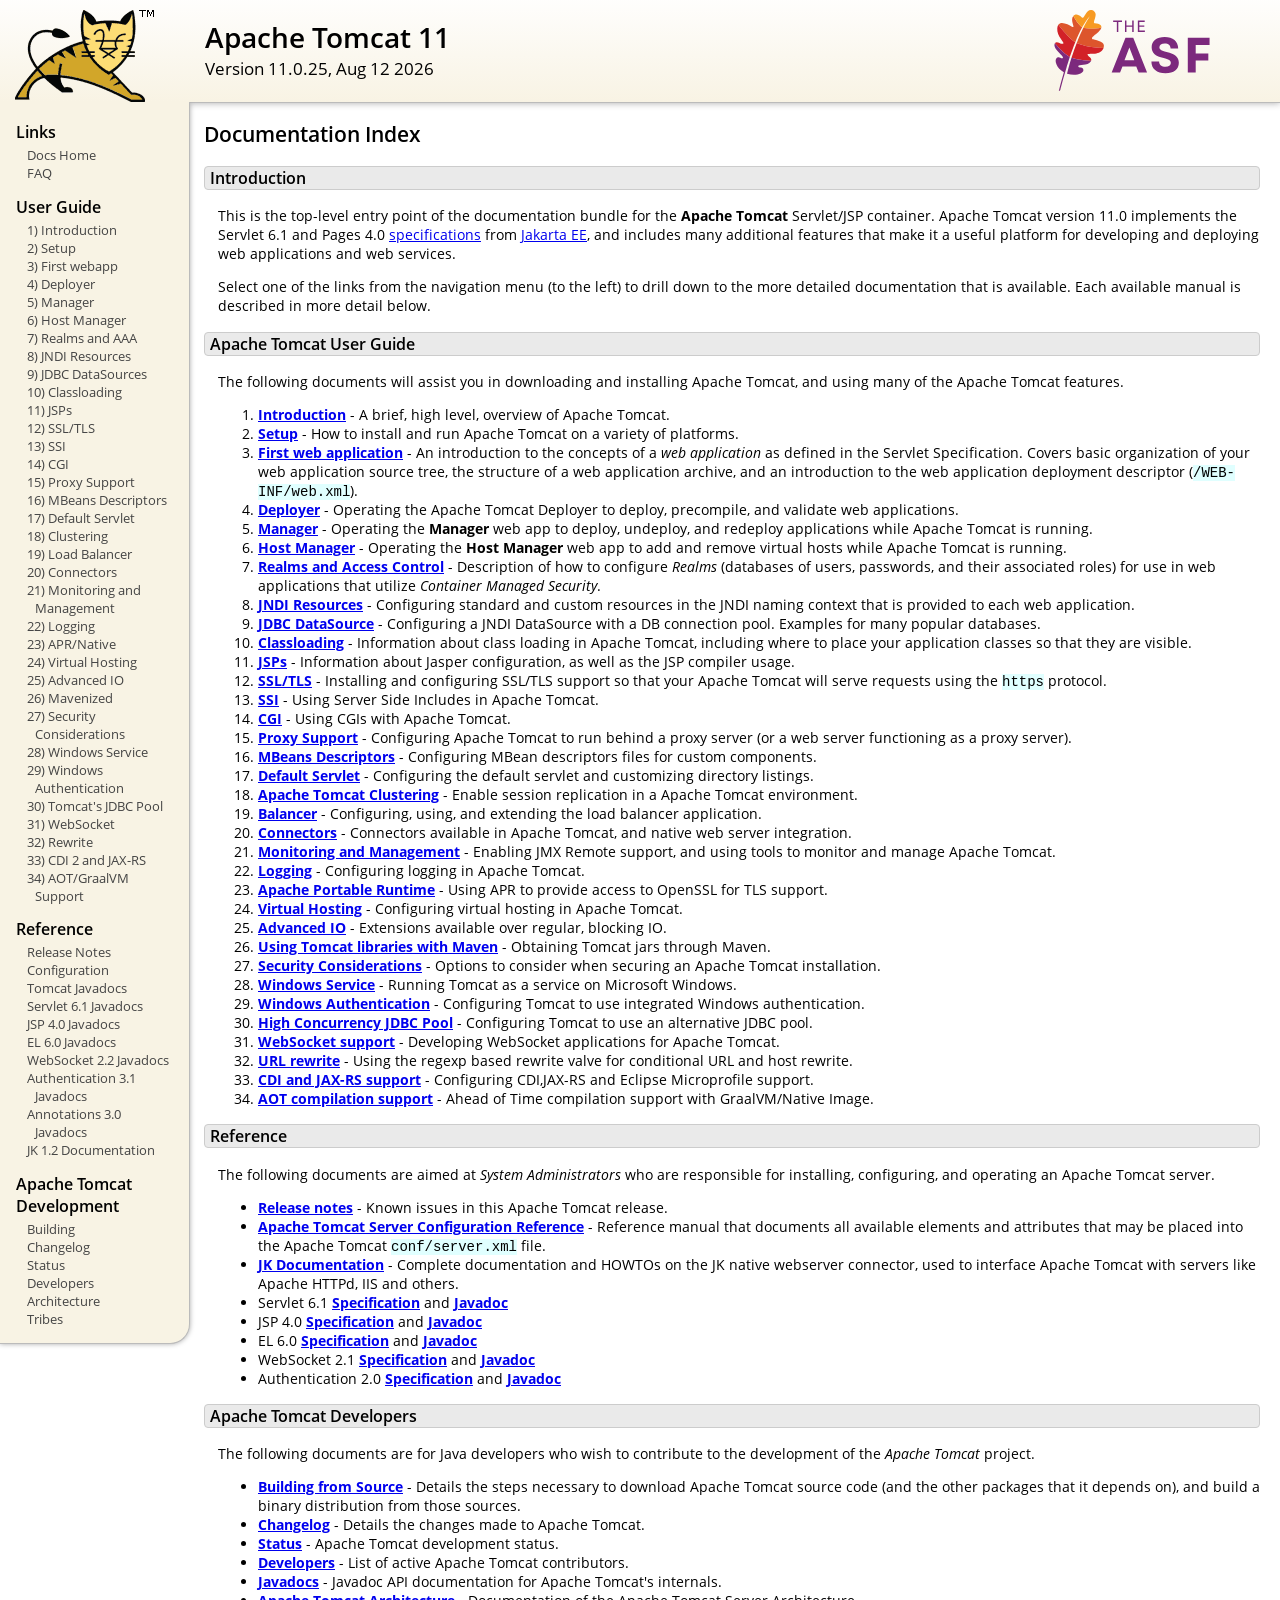
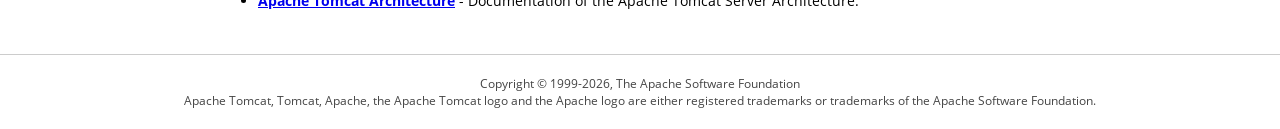
<file: apache-tomcat-11.0.25/apache-tomcat-11.0.25/webapps/docs/index.html>
<!DOCTYPE html SYSTEM "about:legacy-compat">
<html lang="en"><head><META http-equiv="Content-Type" content="text/html; charset=UTF-8"><link href="./images/docs-stylesheet.css" rel="stylesheet" type="text/css"><title>Apache Tomcat 11 (11.0.25) - Documentation Index</title></head><body><div id="wrapper"><header><div id="header"><div><div><div class="logo noPrint"><a href="https://tomcat.apache.org/"><img alt="Tomcat Home" src="./images/tomcat.png"></a></div><div style="height: 1px;"></div><div class="asfLogo noPrint"><a href="https://www.apache.org/" target="_blank"><img src="./images/asf-logo.svg" alt="The Apache Software Foundation" style="width: 266px; height: 83px;"></a></div><h1>Apache Tomcat 11</h1><div class="versionInfo">
            Version 11.0.25,
            <time datetime="2026-08-12">Aug 12 2026</time></div><div style="height: 1px;"></div><div style="clear: left;"></div></div></div></div></header><div id="middle"><div><div id="mainLeft" class="noprint"><div><nav><div><h2>Links</h2><ul><li><a href="index.html">Docs Home</a></li><li><a href="https://cwiki.apache.org/confluence/display/TOMCAT/FAQ">FAQ</a></li></ul></div><div><h2>User Guide</h2><ul><li><a href="introduction.html">1) Introduction</a></li><li><a href="setup.html">2) Setup</a></li><li><a href="appdev/index.html">3) First webapp</a></li><li><a href="deployer-howto.html">4) Deployer</a></li><li><a href="manager-howto.html">5) Manager</a></li><li><a href="host-manager-howto.html">6) Host Manager</a></li><li><a href="realm-howto.html">7) Realms and AAA</a></li><li><a href="jndi-resources-howto.html">8) JNDI Resources</a></li><li><a href="jndi-datasource-examples-howto.html">9) JDBC DataSources</a></li><li><a href="class-loader-howto.html">10) Classloading</a></li><li><a href="jasper-howto.html">11) JSPs</a></li><li><a href="ssl-howto.html">12) SSL/TLS</a></li><li><a href="ssi-howto.html">13) SSI</a></li><li><a href="cgi-howto.html">14) CGI</a></li><li><a href="proxy-howto.html">15) Proxy Support</a></li><li><a href="mbeans-descriptors-howto.html">16) MBeans Descriptors</a></li><li><a href="default-servlet.html">17) Default Servlet</a></li><li><a href="cluster-howto.html">18) Clustering</a></li><li><a href="balancer-howto.html">19) Load Balancer</a></li><li><a href="connectors.html">20) Connectors</a></li><li><a href="monitoring.html">21) Monitoring and Management</a></li><li><a href="logging.html">22) Logging</a></li><li><a href="apr.html">23) APR/Native</a></li><li><a href="virtual-hosting-howto.html">24) Virtual Hosting</a></li><li><a href="aio.html">25) Advanced IO</a></li><li><a href="maven-jars.html">26) Mavenized</a></li><li><a href="security-howto.html">27) Security Considerations</a></li><li><a href="windows-service-howto.html">28) Windows Service</a></li><li><a href="windows-auth-howto.html">29) Windows Authentication</a></li><li><a href="jdbc-pool.html">30) Tomcat's JDBC Pool</a></li><li><a href="web-socket-howto.html">31) WebSocket</a></li><li><a href="rewrite.html">32) Rewrite</a></li><li><a href="cdi.html">33) CDI 2 and JAX-RS</a></li><li><a href="graal.html">34) AOT/GraalVM Support</a></li></ul></div><div><h2>Reference</h2><ul><li><a href="RELEASE-NOTES.txt">Release Notes</a></li><li><a href="config/index.html">Configuration</a></li><li><a href="api/index.html">Tomcat Javadocs</a></li><li><a href="servletapi/index.html">Servlet 6.1 Javadocs</a></li><li><a href="jspapi/index.html">JSP 4.0 Javadocs</a></li><li><a href="elapi/index.html">EL 6.0 Javadocs</a></li><li><a href="websocketapi/index.html">WebSocket 2.2 Javadocs</a></li><li><a href="jaspicapi/index.html">Authentication 3.1 Javadocs</a></li><li><a href="annotationapi/index.html">Annotations 3.0 Javadocs</a></li><li><a href="https://tomcat.apache.org/connectors-doc/">JK 1.2 Documentation</a></li></ul></div><div><h2>Apache Tomcat Development</h2><ul><li><a href="building.html">Building</a></li><li><a href="changelog.html">Changelog</a></li><li><a href="https://cwiki.apache.org/confluence/display/TOMCAT/Tomcat+Versions">Status</a></li><li><a href="developers.html">Developers</a></li><li><a href="architecture/index.html">Architecture</a></li><li><a href="tribes/introduction.html">Tribes</a></li></ul></div></nav></div></div><div id="mainRight"><div id="content"><h2>Documentation Index</h2><h3 id="Introduction">Introduction</h3><div class="text">

<p>This is the top-level entry point of the documentation bundle for the
<strong>Apache Tomcat</strong> Servlet/JSP container.  Apache Tomcat version
11.0 implements the Servlet 6.1 and Pages 4.0
<a href="https://cwiki.apache.org/confluence/display/TOMCAT/Specifications">specifications</a> from
<a href="https://jakarta.ee/">Jakarta EE</a>, and includes many
additional features that make it a useful platform for developing and deploying
web applications and web services.</p>

<p>Select one of the links from the navigation menu (to the left) to drill
down to the more detailed documentation that is available.  Each available
manual is described in more detail below.</p>

</div><h3 id="Apache_Tomcat_User_Guide">Apache Tomcat User Guide</h3><div class="text">

<p>The following documents will assist you in downloading and installing
Apache Tomcat, and using many of the Apache Tomcat features.</p>

<ol>
<li><a href="introduction.html"><strong>Introduction</strong></a> - A
    brief, high level, overview of Apache Tomcat.</li>
<li><a href="setup.html"><strong>Setup</strong></a> - How to install and run
    Apache Tomcat on a variety of platforms.</li>
<li><a href="appdev/index.html"><strong>First web application</strong></a>
    - An introduction to the concepts of a <em>web application</em> as defined
    in the Servlet Specification.  Covers basic organization of your web application
    source tree, the structure of a web application archive, and an
    introduction to the web application deployment descriptor
    (<code>/WEB-INF/web.xml</code>).</li>
<li><a href="deployer-howto.html"><strong>Deployer</strong></a> -
    Operating the Apache Tomcat Deployer to deploy, precompile, and validate web
    applications.</li>
<li><a href="manager-howto.html"><strong>Manager</strong></a> -
    Operating the <strong>Manager</strong> web app to deploy, undeploy, and
    redeploy applications while Apache Tomcat is running.</li>
<li><a href="host-manager-howto.html"><strong>Host Manager</strong></a> -
    Operating the <strong>Host Manager</strong> web app to add and remove
    virtual hosts while Apache Tomcat is running.</li>
<li><a href="realm-howto.html"><strong>Realms and Access Control</strong></a>
    - Description of how to configure <em>Realms</em> (databases of users,
    passwords, and their associated roles) for use in web applications that
    utilize <em>Container Managed Security</em>.</li>
<li><a href="jndi-resources-howto.html"><strong>JNDI Resources</strong></a>
    - Configuring standard and custom resources in the JNDI naming context
    that is provided to each web application.</li>
<li><a href="jndi-datasource-examples-howto.html">
    <strong>JDBC DataSource</strong></a>
    - Configuring a JNDI DataSource with a DB connection pool.
    Examples for many popular databases.</li>
<li><a href="class-loader-howto.html"><strong>Classloading</strong></a>
    - Information about class loading in Apache Tomcat, including where to place
    your application classes so that they are visible.</li>
<li><a href="jasper-howto.html"><strong>JSPs</strong></a>
    - Information about Jasper configuration, as well as the JSP compiler
    usage.</li>
<li><a href="ssl-howto.html"><strong>SSL/TLS</strong></a> -
    Installing and configuring SSL/TLS support so that your Apache Tomcat will
    serve requests using the <code>https</code> protocol.</li>
<li><a href="ssi-howto.html"><strong>SSI</strong></a> -
    Using Server Side Includes in Apache Tomcat.</li>
<li><a href="cgi-howto.html"><strong>CGI</strong></a> -
    Using CGIs with Apache Tomcat.</li>
<li><a href="proxy-howto.html"><strong>Proxy Support</strong></a> -
    Configuring Apache Tomcat to run behind a proxy server (or a web server
    functioning as a proxy server).</li>
<li><a href="mbeans-descriptors-howto.html"><strong>MBeans Descriptors</strong></a> -
    Configuring MBean descriptors files for custom components.</li>
<li><a href="default-servlet.html"><strong>Default Servlet</strong></a> -
    Configuring the default servlet and customizing directory listings.</li>
<li><a href="cluster-howto.html"><strong>Apache Tomcat Clustering</strong></a> -
    Enable session replication in a Apache Tomcat environment.</li>
<li><a href="balancer-howto.html"><strong>Balancer</strong></a> -
    Configuring, using, and extending the load balancer application.</li>
<li><a href="connectors.html"><strong>Connectors</strong></a> -
    Connectors available in Apache Tomcat, and native web server integration.</li>
<li><a href="monitoring.html"><strong>Monitoring and Management</strong></a> -
    Enabling JMX Remote support, and using tools to monitor and manage Apache Tomcat.</li>
<li><a href="logging.html"><strong>Logging</strong></a> -
    Configuring logging in Apache Tomcat.</li>
<li><a href="apr.html"><strong>Apache Portable Runtime</strong></a> -
    Using APR to provide access to OpenSSL for TLS support.</li>
<li><a href="virtual-hosting-howto.html"><strong>Virtual Hosting</strong></a> -
    Configuring virtual hosting in Apache Tomcat.</li>
<li><a href="aio.html"><strong>Advanced IO</strong></a> -
    Extensions available over regular, blocking IO.</li>
<li><a href="maven-jars.html"><strong>Using Tomcat libraries with Maven</strong></a> -
    Obtaining Tomcat jars through Maven.</li>
<li><a href="security-howto.html"><strong>Security Considerations</strong></a> -
    Options to consider when securing an Apache Tomcat installation.</li>
<li><a href="windows-service-howto.html"><strong>Windows Service</strong></a> -
    Running Tomcat as a service on Microsoft Windows.</li>
<li><a href="windows-auth-howto.html"><strong>Windows Authentication</strong></a> -
    Configuring Tomcat to use integrated Windows authentication.</li>
<li><a href="jdbc-pool.html"><strong>High Concurrency JDBC Pool</strong></a> -
    Configuring Tomcat to use an alternative JDBC pool.</li>
<li><a href="web-socket-howto.html"><strong>WebSocket support</strong></a> -
    Developing WebSocket applications for Apache Tomcat.</li>
<li><a href="rewrite.html"><strong>URL rewrite</strong></a> -
    Using the regexp based rewrite valve for conditional URL and host rewrite.</li>
<li><a href="cdi.html"><strong>CDI and JAX-RS support</strong></a> -
    Configuring CDI,JAX-RS and Eclipse Microprofile support.</li>
<li><a href="graal.html"><strong>AOT compilation support</strong></a> -
    Ahead of Time compilation support with GraalVM/Native Image.</li>
</ol>

</div><h3 id="Reference">Reference</h3><div class="text">

<p>The following documents are aimed at <em>System Administrators</em> who
are responsible for installing, configuring, and operating an Apache Tomcat server.
</p>
<ul>
<li><a href="RELEASE-NOTES.txt"><strong>Release notes</strong></a>
    - Known issues in this Apache Tomcat release.
    </li>
<li><a href="config/index.html"><strong>Apache Tomcat Server Configuration Reference</strong></a>
    - Reference manual that documents all available elements and attributes
      that may be placed into the Apache Tomcat <code>conf/server.xml</code> file.
    </li>
<li><a href="https://tomcat.apache.org/connectors-doc/index.html"><strong>JK Documentation</strong></a>
    - Complete documentation and HOWTOs on the JK native webserver connector,
      used to interface Apache Tomcat with servers like Apache HTTPd, IIS
      and others.</li>
<li>Servlet 6.1
    <a href="https://jakarta.ee/specifications/servlet/6.1/">
    <strong>Specification</strong></a> and
    <a href="https://jakarta.ee/specifications/servlet/6.1/apidocs">
    <strong>Javadoc</strong></a>
    </li>
<li>JSP 4.0
    <a href="https://jakarta.ee/specifications/pages/4.0/">
    <strong>Specification</strong></a> and
    <a href="https://jakarta.ee/specifications/pages/4.0/apidocs">
    <strong>Javadoc</strong></a>
    </li>
<li>EL 6.0
    <a href="https://jakarta.ee/specifications/expression-language/6.0/">
    <strong>Specification</strong></a> and
    <a href="https://jakarta.ee/specifications/expression-language/6.0/apidocs">
    <strong>Javadoc</strong></a>
    </li>
<li>WebSocket 2.1
    <a href="https://jakarta.ee/specifications/websocket/2.1/">
    <strong>Specification</strong></a> and
    <a href="https://jakarta.ee/specifications/websocket/2.1/apidocs">
    <strong>Javadoc</strong></a>
    </li>
<li>Authentication 2.0
    <a href="https://jakarta.ee/specifications/authentication/2.0/">
    <strong>Specification</strong></a> and
    <a href="https://jakarta.ee/specifications/authentication/2.0/apidocs">
    <strong>Javadoc</strong></a>
    </li>
</ul>

</div><h3 id="Apache_Tomcat_Developers">Apache Tomcat Developers</h3><div class="text">

<p>The following documents are for Java developers who wish to contribute to
the development of the <em>Apache Tomcat</em> project.</p>
<ul>
<li><a href="building.html"><strong>Building from Source</strong></a> -
    Details the steps necessary to download Apache Tomcat source code (and the
    other packages that it depends on), and build a binary distribution from
    those sources.
    </li>
<li><a href="changelog.html"><strong>Changelog</strong></a> - Details the
    changes made to Apache Tomcat.
    </li>
<li><a href="https://cwiki.apache.org/confluence/display/TOMCAT/Tomcat+Versions"><strong>Status</strong></a> -
    Apache Tomcat development status.
    </li>
<li><a href="developers.html"><strong>Developers</strong></a> - List of active
    Apache Tomcat contributors.
    </li>
<li><a href="api/index.html"><strong>Javadocs</strong></a>
    - Javadoc API documentation for Apache Tomcat's internals.</li>
<li><a href="architecture/index.html"><strong>Apache Tomcat Architecture</strong></a>
    - Documentation of the Apache Tomcat Server Architecture.</li>
</ul>

</div></div></div></div></div><footer><div id="footer">
    Copyright &copy; 1999-2026, The Apache Software Foundation
    <br>
    Apache Tomcat, Tomcat, Apache, the Apache Tomcat logo and the Apache logo
    are either registered trademarks or trademarks of the Apache Software
    Foundation.
    </div></footer></div></body></html>
</file>
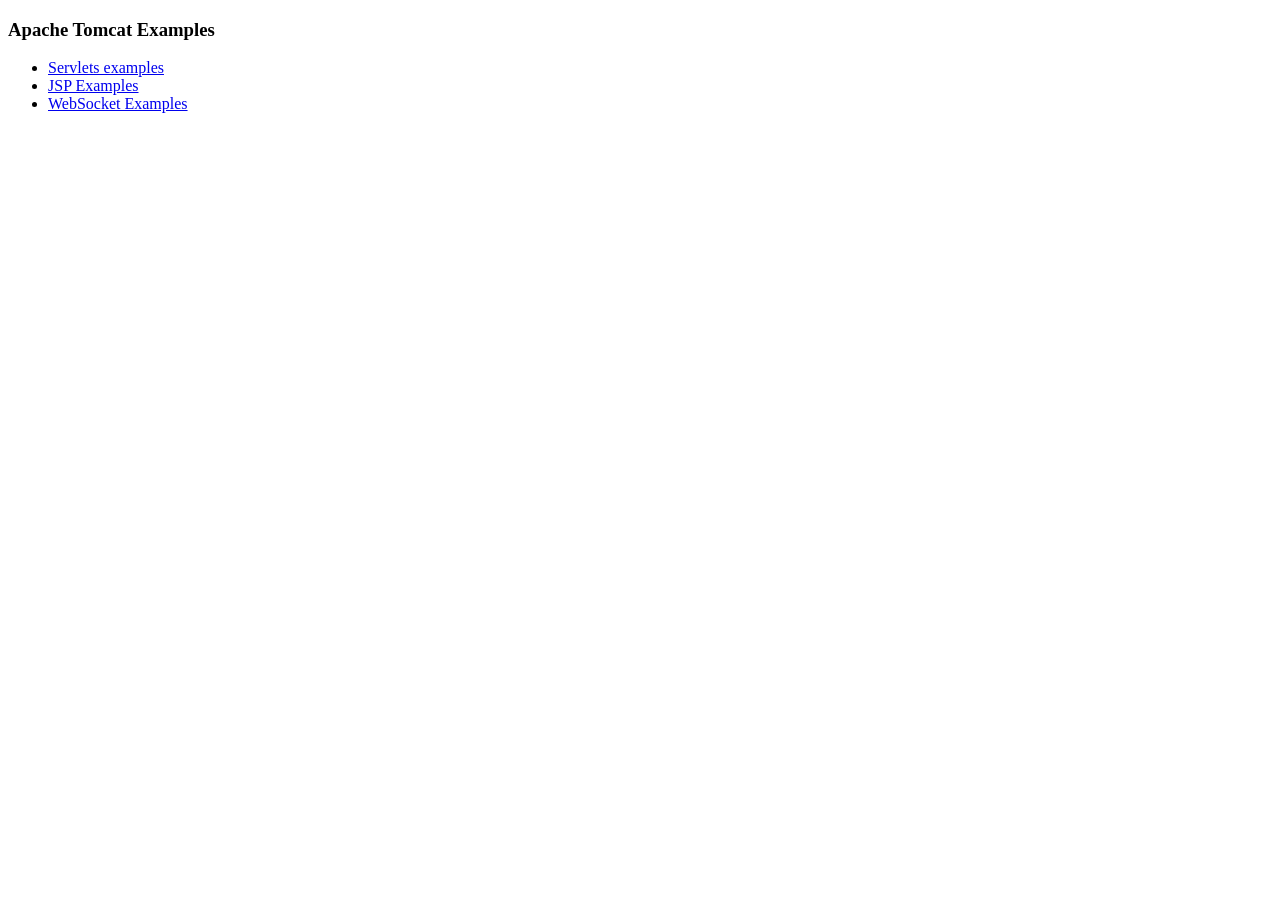
<file: apache-tomcat-11.0.25/apache-tomcat-11.0.25/webapps/examples/index.html>
<!--
  Licensed to the Apache Software Foundation (ASF) under one or more
  contributor license agreements.  See the NOTICE file distributed with
  this work for additional information regarding copyright ownership.
  The ASF licenses this file to You under the Apache License, Version 2.0
  (the "License"); you may not use this file except in compliance with
  the License.  You may obtain a copy of the License at

      http://www.apache.org/licenses/LICENSE-2.0

  Unless required by applicable law or agreed to in writing, software
  distributed under the License is distributed on an "AS IS" BASIS,
  WITHOUT WARRANTIES OR CONDITIONS OF ANY KIND, either express or implied.
  See the License for the specific language governing permissions and
  limitations under the License.
-->
<!DOCTYPE HTML><html lang="en"><head>
<meta charset="UTF-8">
<title>Apache Tomcat Examples</title>
</head>
<body>
<p>
<h3>Apache Tomcat Examples</H3>
<p></p>
<ul>
<li><a href="servlets">Servlets examples</a></li>
<li><a href="jsp">JSP Examples</a></li>
<li><a href="websocket/index.xhtml">WebSocket Examples</a></li>
</ul>
</body></html>
</file>
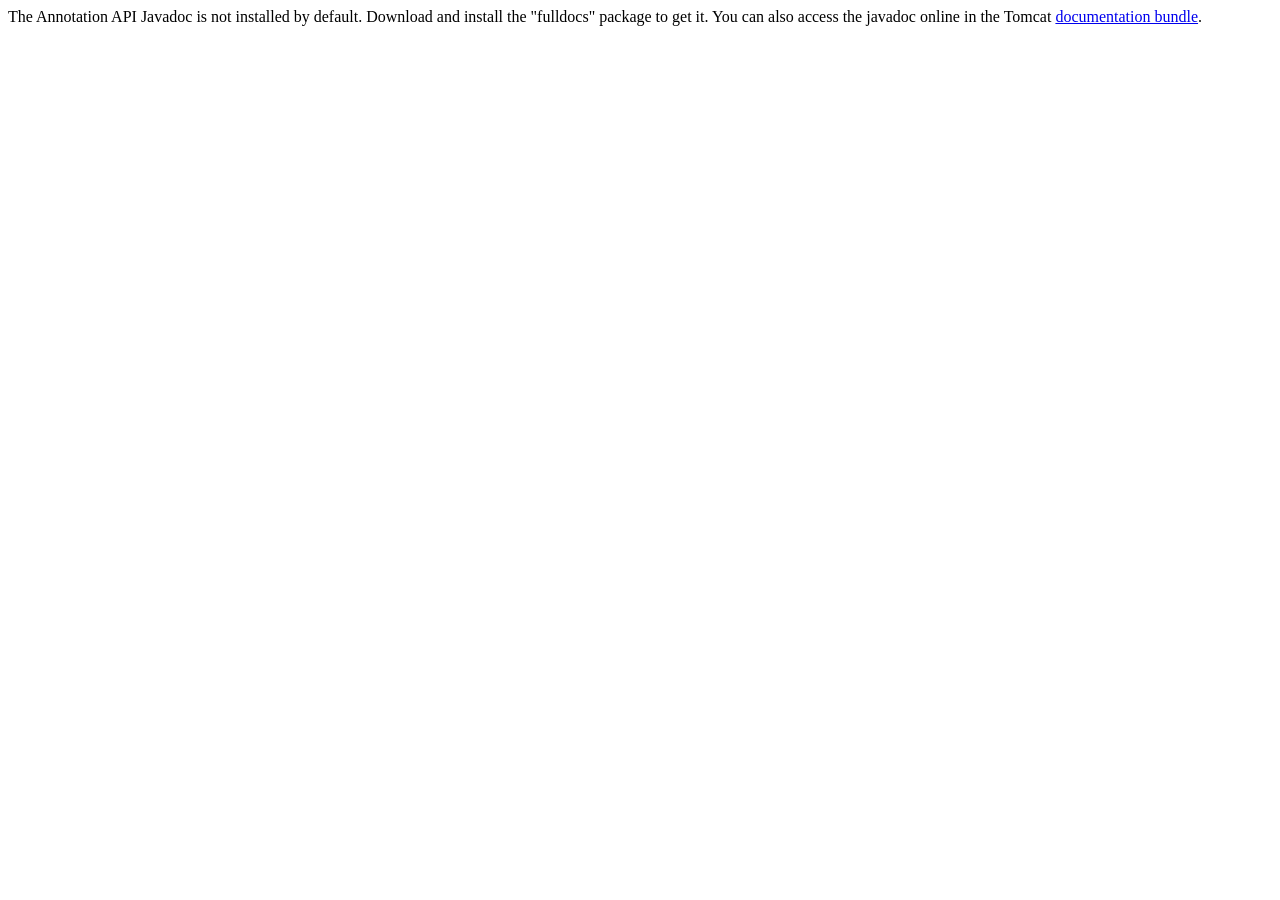
<file: apache-tomcat-11.0.25/apache-tomcat-11.0.25/webapps/docs/annotationapi/index.html>
<!--
  Licensed to the Apache Software Foundation (ASF) under one or more
  contributor license agreements.  See the NOTICE file distributed with
  this work for additional information regarding copyright ownership.
  The ASF licenses this file to You under the Apache License, Version 2.0
  (the "License"); you may not use this file except in compliance with
  the License.  You may obtain a copy of the License at

      http://www.apache.org/licenses/LICENSE-2.0

  Unless required by applicable law or agreed to in writing, software
  distributed under the License is distributed on an "AS IS" BASIS,
  WITHOUT WARRANTIES OR CONDITIONS OF ANY KIND, either express or implied.
  See the License for the specific language governing permissions and
  limitations under the License.
-->
<!DOCTYPE html>
<html>
<head>
    <meta charset="UTF-8" />
    <title>API docs</title>
</head>

<body>

The Annotation API Javadoc is not installed by default. Download and install
the "fulldocs" package to get it.

You can also access the javadoc online in the Tomcat
<a href="https://tomcat.apache.org/tomcat-11.0-doc/">
    documentation bundle</a>.

</body>
</html>
</file>
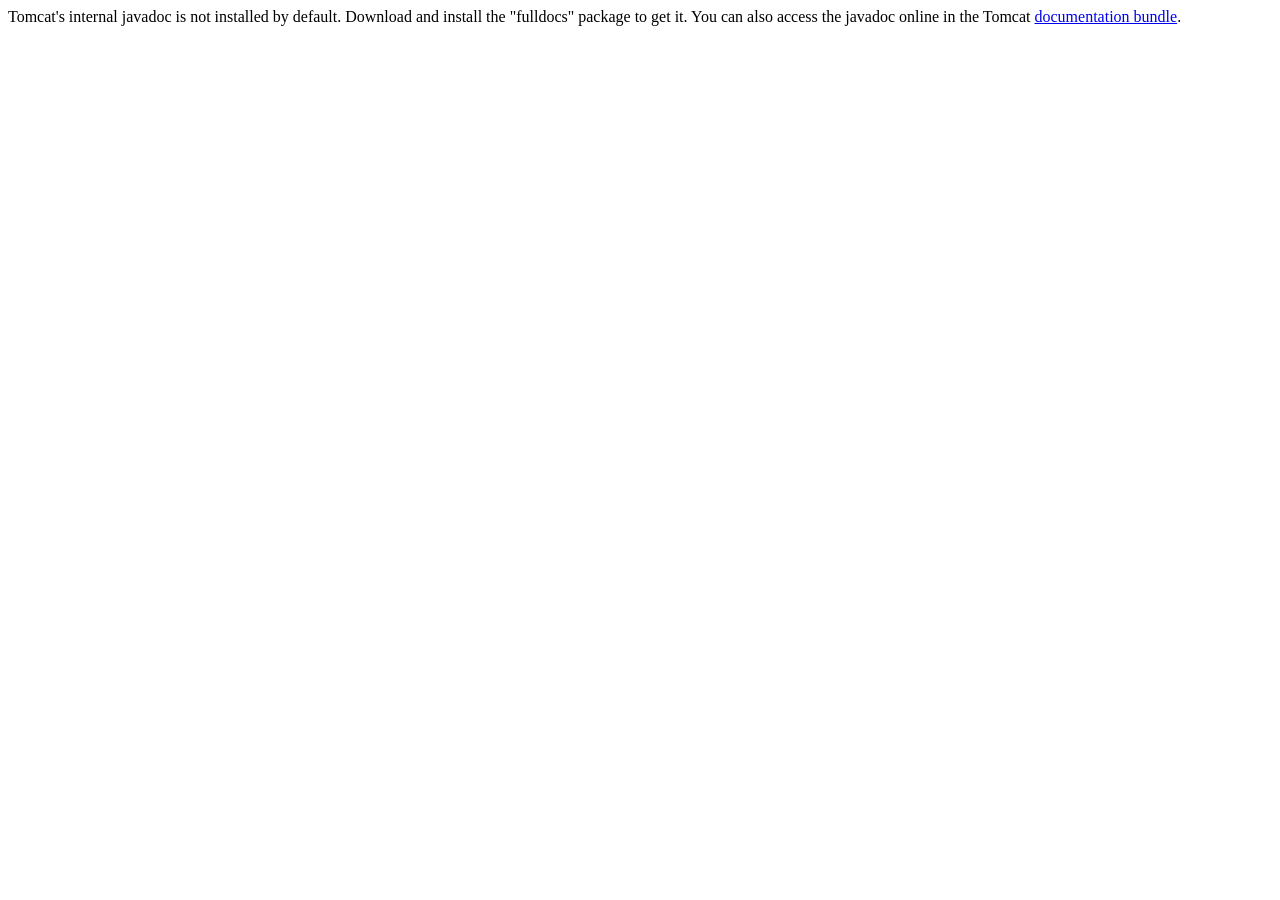
<file: apache-tomcat-11.0.25/apache-tomcat-11.0.25/webapps/docs/api/index.html>
<!--
  Licensed to the Apache Software Foundation (ASF) under one or more
  contributor license agreements.  See the NOTICE file distributed with
  this work for additional information regarding copyright ownership.
  The ASF licenses this file to You under the Apache License, Version 2.0
  (the "License"); you may not use this file except in compliance with
  the License.  You may obtain a copy of the License at

      http://www.apache.org/licenses/LICENSE-2.0

  Unless required by applicable law or agreed to in writing, software
  distributed under the License is distributed on an "AS IS" BASIS,
  WITHOUT WARRANTIES OR CONDITIONS OF ANY KIND, either express or implied.
  See the License for the specific language governing permissions and
  limitations under the License.
-->
<!DOCTYPE html>
<html>
    <head>
    <meta charset="UTF-8" />
    <title>API docs</title>
</head>

<body>

Tomcat's internal javadoc is not installed by default. Download and install
the "fulldocs" package to get it.

You can also access the javadoc online in the Tomcat
<a href="https://tomcat.apache.org/tomcat-11.0-doc/">
documentation bundle</a>.

</body>
</html>
</file>
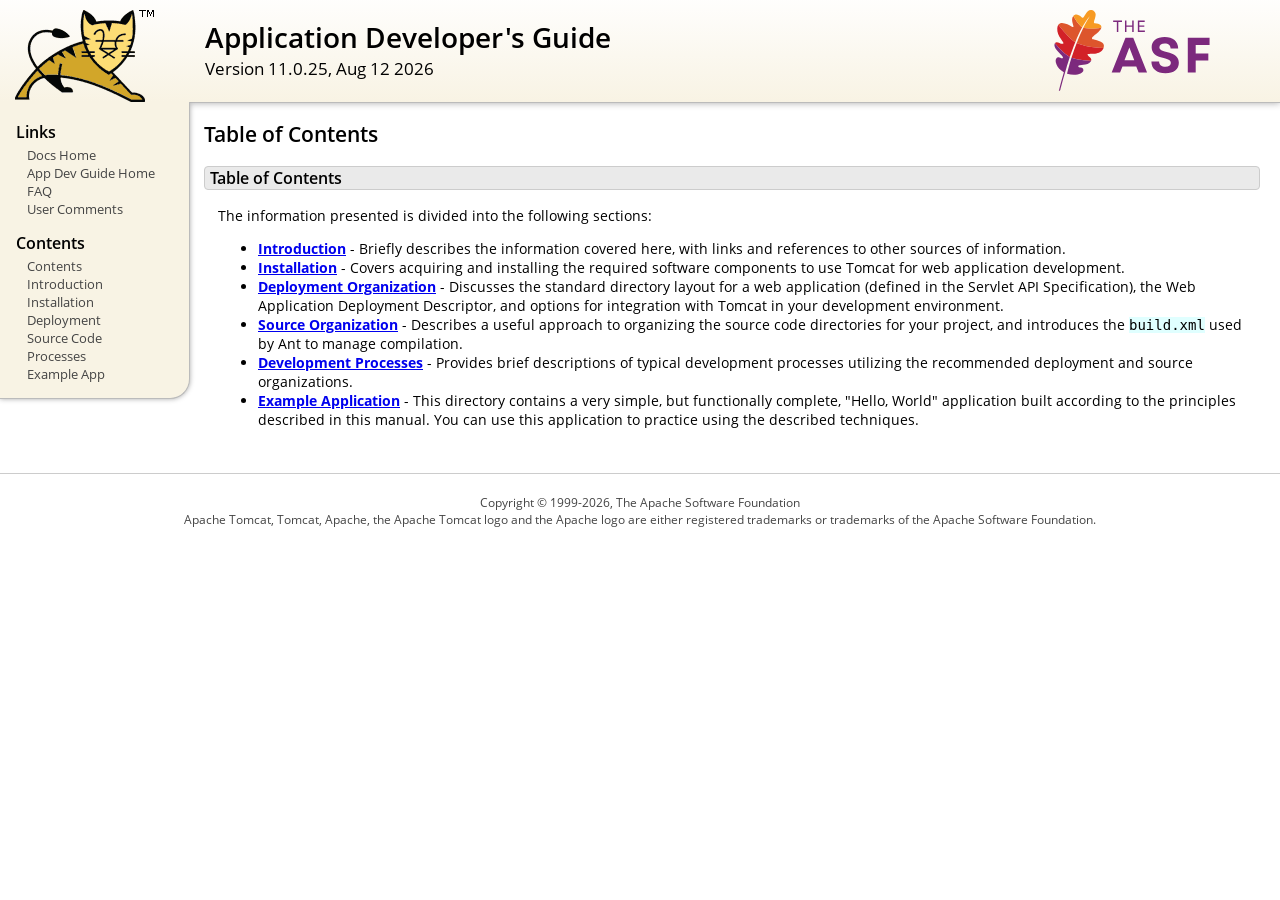
<file: apache-tomcat-11.0.25/apache-tomcat-11.0.25/webapps/docs/appdev/index.html>
<!DOCTYPE html SYSTEM "about:legacy-compat">
<html lang="en"><head><META http-equiv="Content-Type" content="text/html; charset=UTF-8"><link href="../images/docs-stylesheet.css" rel="stylesheet" type="text/css"><title>Application Developer's Guide (11.0.25) - Table of Contents</title></head><body><div id="wrapper"><header><div id="header"><div><div><div class="logo noPrint"><a href="https://tomcat.apache.org/"><img alt="Tomcat Home" src="../images/tomcat.png"></a></div><div style="height: 1px;"></div><div class="asfLogo noPrint"><a href="https://www.apache.org/" target="_blank"><img src="../images/asf-logo.svg" alt="The Apache Software Foundation" style="width: 266px; height: 83px;"></a></div><h1>Application Developer's Guide</h1><div class="versionInfo">
            Version 11.0.25,
            <time datetime="2026-08-12">Aug 12 2026</time></div><div style="height: 1px;"></div><div style="clear: left;"></div></div></div></div></header><div id="middle"><div><div id="mainLeft" class="noprint"><div><nav><div><h2>Links</h2><ul><li><a href="../index.html">Docs Home</a></li><li><a href="index.html">App Dev Guide Home</a></li><li><a href="https://cwiki.apache.org/confluence/display/TOMCAT/FAQ">FAQ</a></li><li><a href="#comments_section">User Comments</a></li></ul></div><div><h2>Contents</h2><ul><li><a href="index.html">Contents</a></li><li><a href="introduction.html">Introduction</a></li><li><a href="installation.html">Installation</a></li><li><a href="deployment.html">Deployment</a></li><li><a href="source.html">Source Code</a></li><li><a href="processes.html">Processes</a></li><li><a href="sample/">Example App</a></li></ul></div></nav></div></div><div id="mainRight"><div id="content"><h2>Table of Contents</h2><h3 id="Table_of_Contents">Table of Contents</h3><div class="text">

<p>The information presented is divided into the following sections:</p>
<ul>
<li><a href="introduction.html"><strong>Introduction</strong></a> -
    Briefly describes the information covered here, with
    links and references to other sources of information.</li>
<li><a href="installation.html"><strong>Installation</strong></a> -
    Covers acquiring and installing the required software
    components to use Tomcat for web application development.</li>
<li><a href="deployment.html"><strong>Deployment Organization</strong></a> -
    Discusses the standard directory layout for a web application
    (defined in the Servlet API Specification), the Web Application
    Deployment Descriptor, and options for integration with Tomcat
    in your development environment.</li>
<li><a href="source.html"><strong>Source Organization</strong></a> -
    Describes a useful approach to organizing the source code
    directories for your project, and introduces the
    <code>build.xml</code> used by Ant to manage compilation.</li>
<li><a href="processes.html"><strong>Development Processes</strong></a> -
    Provides brief descriptions of typical development processes
    utilizing the recommended deployment and source organizations.</li>
<li><a href="sample/" target="_blank"><strong>Example Application</strong></a> -
    This directory contains a very simple, but functionally complete,
    "Hello, World" application built according to the principles
    described in this manual.  You can use this application to
    practice using the described techniques.</li>
</ul>

</div></div></div></div></div><footer><div id="footer">
    Copyright &copy; 1999-2026, The Apache Software Foundation
    <br>
    Apache Tomcat, Tomcat, Apache, the Apache Tomcat logo and the Apache logo
    are either registered trademarks or trademarks of the Apache Software
    Foundation.
    </div></footer></div></body></html>
</file>
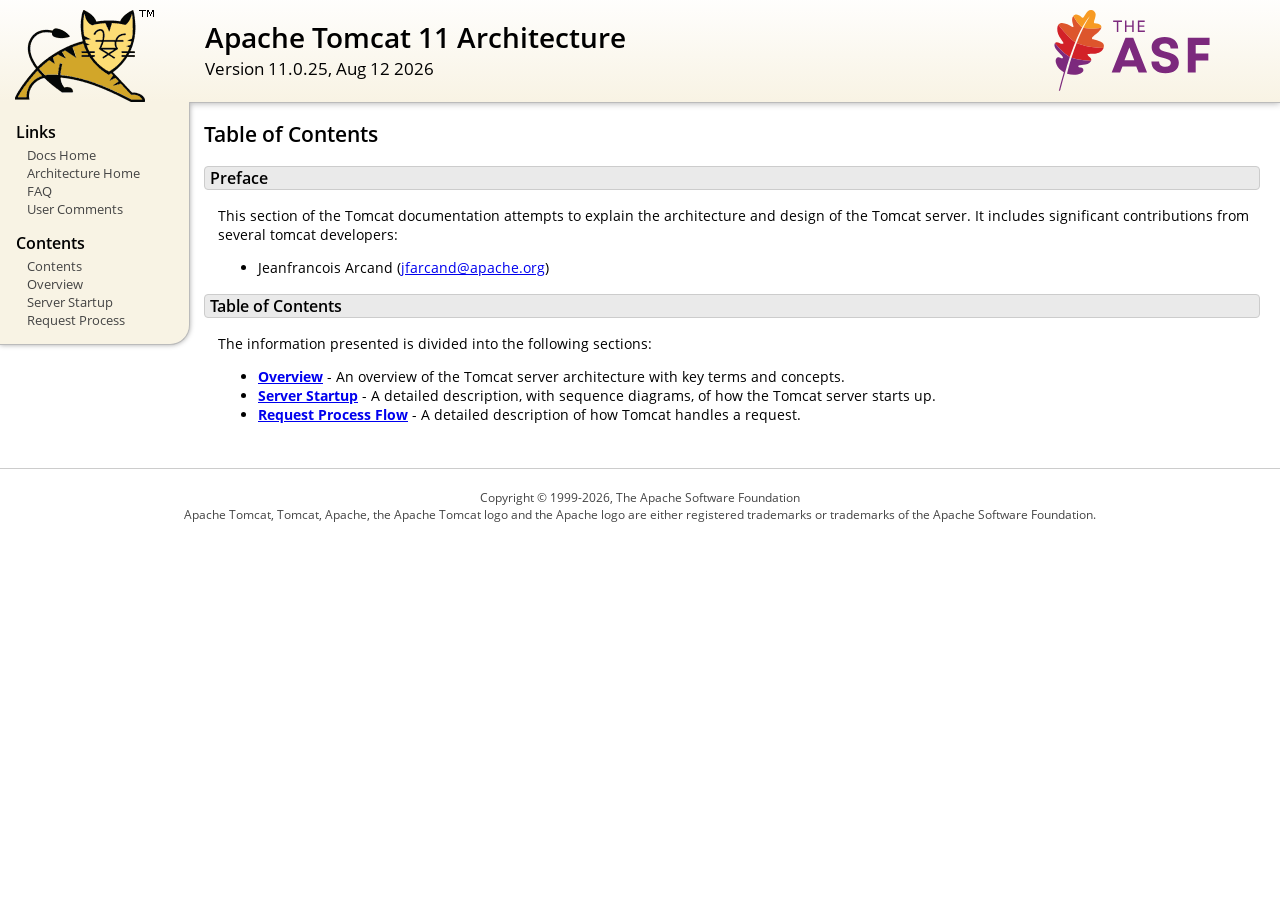
<file: apache-tomcat-11.0.25/apache-tomcat-11.0.25/webapps/docs/architecture/index.html>
<!DOCTYPE html SYSTEM "about:legacy-compat">
<html lang="en"><head><META http-equiv="Content-Type" content="text/html; charset=UTF-8"><link href="../images/docs-stylesheet.css" rel="stylesheet" type="text/css"><title>Apache Tomcat 11 Architecture (11.0.25) - Table of Contents</title></head><body><div id="wrapper"><header><div id="header"><div><div><div class="logo noPrint"><a href="https://tomcat.apache.org/"><img alt="Tomcat Home" src="../images/tomcat.png"></a></div><div style="height: 1px;"></div><div class="asfLogo noPrint"><a href="https://www.apache.org/" target="_blank"><img src="../images/asf-logo.svg" alt="The Apache Software Foundation" style="width: 266px; height: 83px;"></a></div><h1>Apache Tomcat 11 Architecture</h1><div class="versionInfo">
            Version 11.0.25,
            <time datetime="2026-08-12">Aug 12 2026</time></div><div style="height: 1px;"></div><div style="clear: left;"></div></div></div></div></header><div id="middle"><div><div id="mainLeft" class="noprint"><div><nav><div><h2>Links</h2><ul><li><a href="../index.html">Docs Home</a></li><li><a href="index.html">Architecture Home</a></li><li><a href="https://cwiki.apache.org/confluence/display/TOMCAT/FAQ">FAQ</a></li><li><a href="#comments_section">User Comments</a></li></ul></div><div><h2>Contents</h2><ul><li><a href="index.html">Contents</a></li><li><a href="overview.html">Overview</a></li><li><a href="startup.html">Server Startup</a></li><li><a href="requestProcess.html">Request Process</a></li></ul></div></nav></div></div><div id="mainRight"><div id="content"><h2>Table of Contents</h2><h3 id="Preface">Preface</h3><div class="text">

<p>This section of the Tomcat documentation attempts to explain
the architecture and design of the Tomcat server.  It includes significant
contributions from several tomcat developers:
</p>
<ul>
<li>Jeanfrancois Arcand
    (<a href="mailto:jfarcand@apache.org">jfarcand@apache.org</a>)</li>
</ul>

</div><h3 id="Table_of_Contents">Table of Contents</h3><div class="text">

<p>The information presented is divided into the following sections:</p>
<ul>
<li><a href="overview.html"><strong>Overview</strong></a> -
    An overview of the Tomcat server architecture with key terms
    and concepts.</li>
<li><a href="startup.html"><strong>Server Startup</strong></a> -
    A detailed description, with sequence diagrams, of how the Tomcat
    server starts up.</li>
<li><a href="requestProcess.html"><strong>Request Process Flow</strong></a> -
    A detailed description of how Tomcat handles a request.</li>
</ul>

</div></div></div></div></div><footer><div id="footer">
    Copyright &copy; 1999-2026, The Apache Software Foundation
    <br>
    Apache Tomcat, Tomcat, Apache, the Apache Tomcat logo and the Apache logo
    are either registered trademarks or trademarks of the Apache Software
    Foundation.
    </div></footer></div></body></html>
</file>
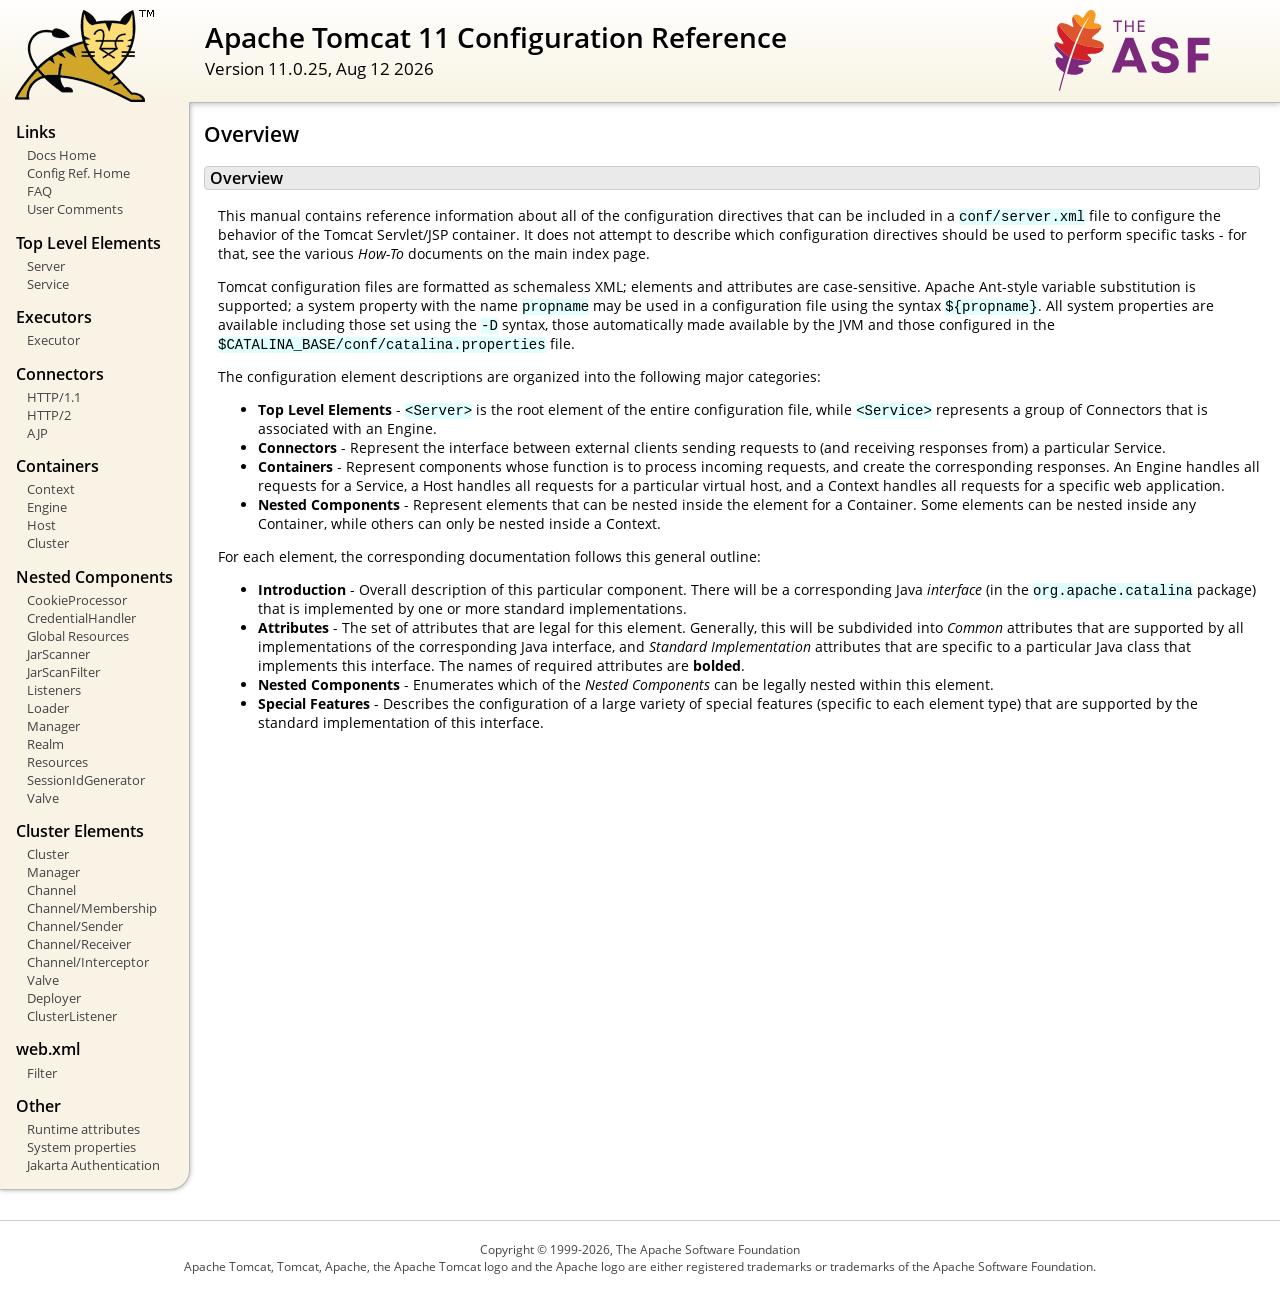
<file: apache-tomcat-11.0.25/apache-tomcat-11.0.25/webapps/docs/config/index.html>
<!DOCTYPE html SYSTEM "about:legacy-compat">
<html lang="en"><head><META http-equiv="Content-Type" content="text/html; charset=UTF-8"><link href="../images/docs-stylesheet.css" rel="stylesheet" type="text/css"><title>Apache Tomcat 11 Configuration Reference (11.0.25) - Overview</title></head><body><div id="wrapper"><header><div id="header"><div><div><div class="logo noPrint"><a href="https://tomcat.apache.org/"><img alt="Tomcat Home" src="../images/tomcat.png"></a></div><div style="height: 1px;"></div><div class="asfLogo noPrint"><a href="https://www.apache.org/" target="_blank"><img src="../images/asf-logo.svg" alt="The Apache Software Foundation" style="width: 266px; height: 83px;"></a></div><h1>Apache Tomcat 11 Configuration Reference</h1><div class="versionInfo">
            Version 11.0.25,
            <time datetime="2026-08-12">Aug 12 2026</time></div><div style="height: 1px;"></div><div style="clear: left;"></div></div></div></div></header><div id="middle"><div><div id="mainLeft" class="noprint"><div><nav><div><h2>Links</h2><ul><li><a href="../index.html">Docs Home</a></li><li><a href="index.html">Config Ref. Home</a></li><li><a href="https://cwiki.apache.org/confluence/display/TOMCAT/FAQ">FAQ</a></li><li><a href="#comments_section">User Comments</a></li></ul></div><div><h2>Top Level Elements</h2><ul><li><a href="server.html">Server</a></li><li><a href="service.html">Service</a></li></ul></div><div><h2>Executors</h2><ul><li><a href="executor.html">Executor</a></li></ul></div><div><h2>Connectors</h2><ul><li><a href="http.html">HTTP/1.1</a></li><li><a href="http2.html">HTTP/2</a></li><li><a href="ajp.html">AJP</a></li></ul></div><div><h2>Containers</h2><ul><li><a href="context.html">Context</a></li><li><a href="engine.html">Engine</a></li><li><a href="host.html">Host</a></li><li><a href="cluster.html">Cluster</a></li></ul></div><div><h2>Nested Components</h2><ul><li><a href="cookie-processor.html">CookieProcessor</a></li><li><a href="credentialhandler.html">CredentialHandler</a></li><li><a href="globalresources.html">Global Resources</a></li><li><a href="jar-scanner.html">JarScanner</a></li><li><a href="jar-scan-filter.html">JarScanFilter</a></li><li><a href="listeners.html">Listeners</a></li><li><a href="loader.html">Loader</a></li><li><a href="manager.html">Manager</a></li><li><a href="realm.html">Realm</a></li><li><a href="resources.html">Resources</a></li><li><a href="sessionidgenerator.html">SessionIdGenerator</a></li><li><a href="valve.html">Valve</a></li></ul></div><div><h2>Cluster Elements</h2><ul><li><a href="cluster.html">Cluster</a></li><li><a href="cluster-manager.html">Manager</a></li><li><a href="cluster-channel.html">Channel</a></li><li><a href="cluster-membership.html">Channel/Membership</a></li><li><a href="cluster-sender.html">Channel/Sender</a></li><li><a href="cluster-receiver.html">Channel/Receiver</a></li><li><a href="cluster-interceptor.html">Channel/Interceptor</a></li><li><a href="cluster-valve.html">Valve</a></li><li><a href="cluster-deployer.html">Deployer</a></li><li><a href="cluster-listener.html">ClusterListener</a></li></ul></div><div><h2>web.xml</h2><ul><li><a href="filter.html">Filter</a></li></ul></div><div><h2>Other</h2><ul><li><a href="runtime-attributes.html">Runtime attributes</a></li><li><a href="systemprops.html">System properties</a></li><li><a href="jaspic.html">Jakarta Authentication</a></li></ul></div></nav></div></div><div id="mainRight"><div id="content"><h2>Overview</h2><h3 id="Overview">Overview</h3><div class="text">

<p>This manual contains reference information about all of the configuration
directives that can be included in a <code>conf/server.xml</code> file to
configure the behavior of the Tomcat Servlet/JSP container.  It does not
attempt to describe which configuration directives should be used to perform
specific tasks - for that, see the various <em>How-To</em> documents on the
main index page.</p>

<p>Tomcat configuration files are formatted as schemaless XML; elements and
attributes are case-sensitive. Apache Ant-style variable substitution
is supported; a system property with the name <code>propname</code> may be
used in a configuration file using the syntax <code>${propname}</code>. All
system properties are available including those set using the <code>-D</code>
syntax, those automatically made available by the JVM and those configured in
the <code>$CATALINA_BASE/conf/catalina.properties</code> file.
</p>

<p>The configuration element descriptions are organized into the following
major categories:</p>
<ul>
<li><strong>Top Level Elements</strong> - <code>&lt;Server&gt;</code> is the
    root element of the entire configuration file, while
    <code>&lt;Service&gt;</code> represents a group of Connectors that is
    associated with an Engine.</li>
<li><strong>Connectors</strong> - Represent the interface between external
    clients sending requests to (and receiving responses from) a particular
    Service.</li>
<li><strong>Containers</strong> - Represent components whose function is to
    process incoming requests, and create the corresponding responses.
    An Engine handles all requests for a Service, a Host handles all requests
    for a particular virtual host, and a Context handles all requests for a
    specific web application.</li>
<li><strong>Nested Components</strong> - Represent elements that can be
    nested inside the element for a Container.  Some elements can be nested
    inside any Container, while others can only be nested inside a
    Context.</li>
</ul>

<p>For each element, the corresponding documentation follows this general
outline:</p>
<ul>
<li><strong>Introduction</strong> - Overall description of this particular
    component.  There will be a corresponding Java <em>interface</em> (in
    the <code>org.apache.catalina</code> package) that is implemented by one
    or more standard implementations.</li>
<li><strong>Attributes</strong> - The set of attributes that are legal for
    this element.  Generally, this will be subdivided into <em>Common</em>
    attributes that are supported by all implementations of the corresponding
    Java interface, and <em>Standard Implementation</em> attributes that are
    specific to a particular Java class that implements this interface.
    The names of required attributes are <strong>bolded</strong>.</li>
<li><strong>Nested Components</strong> - Enumerates which of the <em>Nested
    Components</em> can be legally nested within this element.</li>
<li><strong>Special Features</strong> - Describes the configuration of a large
    variety of special features (specific to each element type) that are
    supported by the standard implementation of this interface.</li>
</ul>

</div></div></div></div></div><footer><div id="footer">
    Copyright &copy; 1999-2026, The Apache Software Foundation
    <br>
    Apache Tomcat, Tomcat, Apache, the Apache Tomcat logo and the Apache logo
    are either registered trademarks or trademarks of the Apache Software
    Foundation.
    </div></footer></div></body></html>
</file>
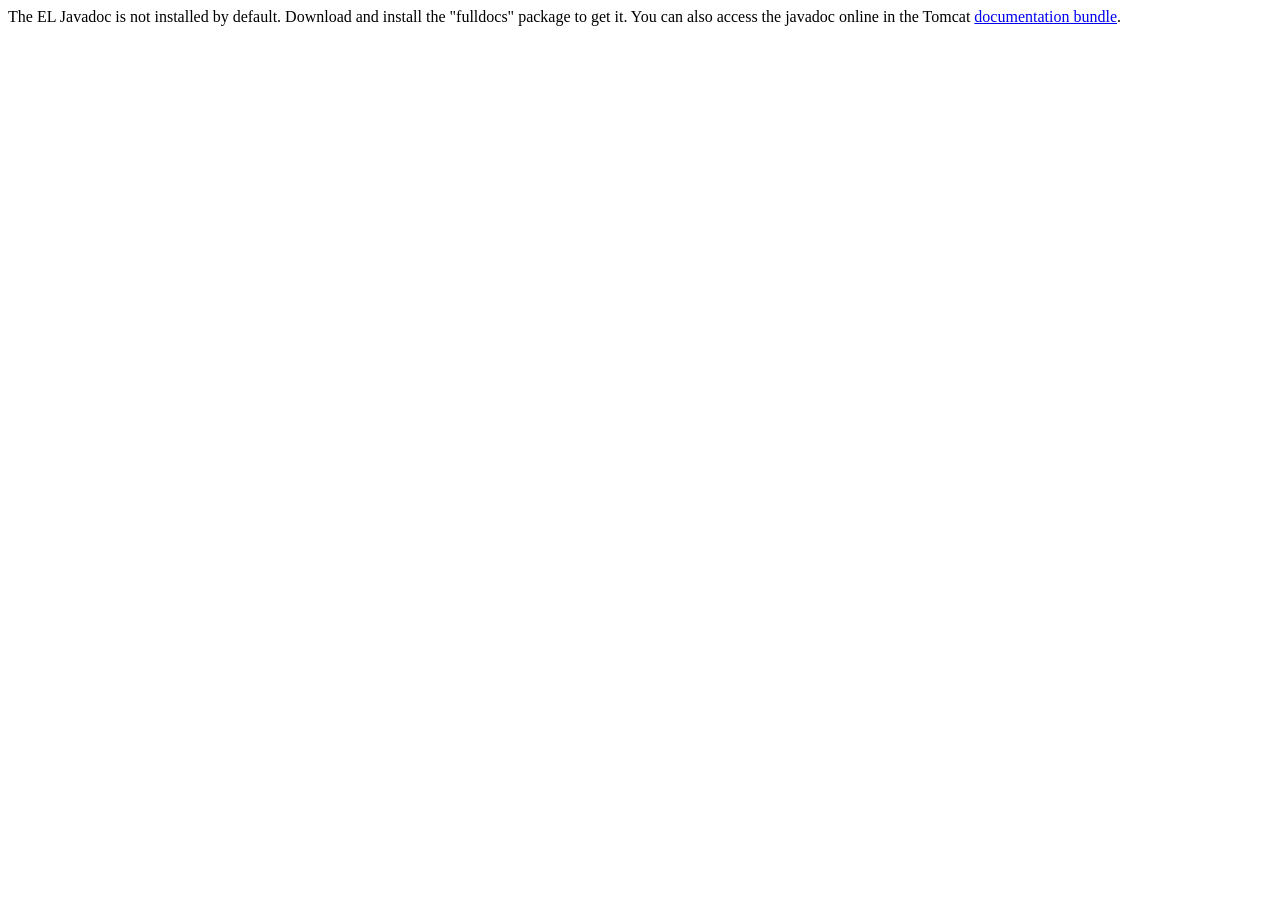
<file: apache-tomcat-11.0.25/apache-tomcat-11.0.25/webapps/docs/elapi/index.html>
<!--
  Licensed to the Apache Software Foundation (ASF) under one or more
  contributor license agreements.  See the NOTICE file distributed with
  this work for additional information regarding copyright ownership.
  The ASF licenses this file to You under the Apache License, Version 2.0
  (the "License"); you may not use this file except in compliance with
  the License.  You may obtain a copy of the License at

      http://www.apache.org/licenses/LICENSE-2.0

  Unless required by applicable law or agreed to in writing, software
  distributed under the License is distributed on an "AS IS" BASIS,
  WITHOUT WARRANTIES OR CONDITIONS OF ANY KIND, either express or implied.
  See the License for the specific language governing permissions and
  limitations under the License.
-->
<!DOCTYPE html>
<html>
    <head>
    <meta charset="UTF-8" />
    <title>API docs</title>
</head>

<body>

The EL Javadoc is not installed by default. Download and install
the "fulldocs" package to get it.

You can also access the javadoc online in the Tomcat
<a href="https://tomcat.apache.org/tomcat-11.0-doc/">
documentation bundle</a>.

</body>
</html>
</file>
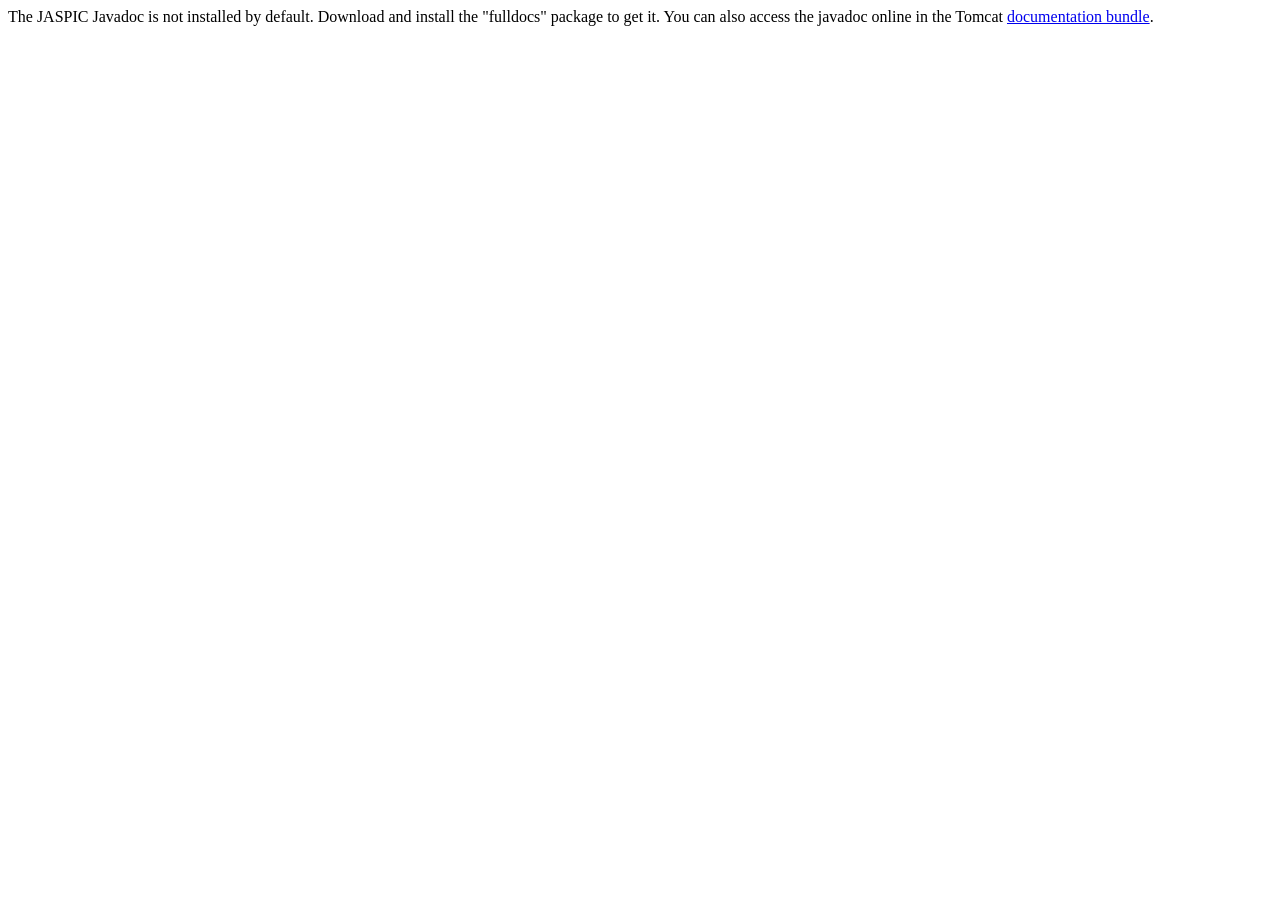
<file: apache-tomcat-11.0.25/apache-tomcat-11.0.25/webapps/docs/jaspicapi/index.html>
<!--
  Licensed to the Apache Software Foundation (ASF) under one or more
  contributor license agreements.  See the NOTICE file distributed with
  this work for additional information regarding copyright ownership.
  The ASF licenses this file to You under the Apache License, Version 2.0
  (the "License"); you may not use this file except in compliance with
  the License.  You may obtain a copy of the License at

      http://www.apache.org/licenses/LICENSE-2.0

  Unless required by applicable law or agreed to in writing, software
  distributed under the License is distributed on an "AS IS" BASIS,
  WITHOUT WARRANTIES OR CONDITIONS OF ANY KIND, either express or implied.
  See the License for the specific language governing permissions and
  limitations under the License.
-->
<!DOCTYPE html>
<html>
<head>
    <meta charset="UTF-8" />
    <title>API docs</title>
</head>

<body>

The JASPIC Javadoc is not installed by default. Download and install
the "fulldocs" package to get it.

You can also access the javadoc online in the Tomcat
<a href="https://tomcat.apache.org/tomcat-11.0-doc/">
    documentation bundle</a>.

</body>
</html>
</file>
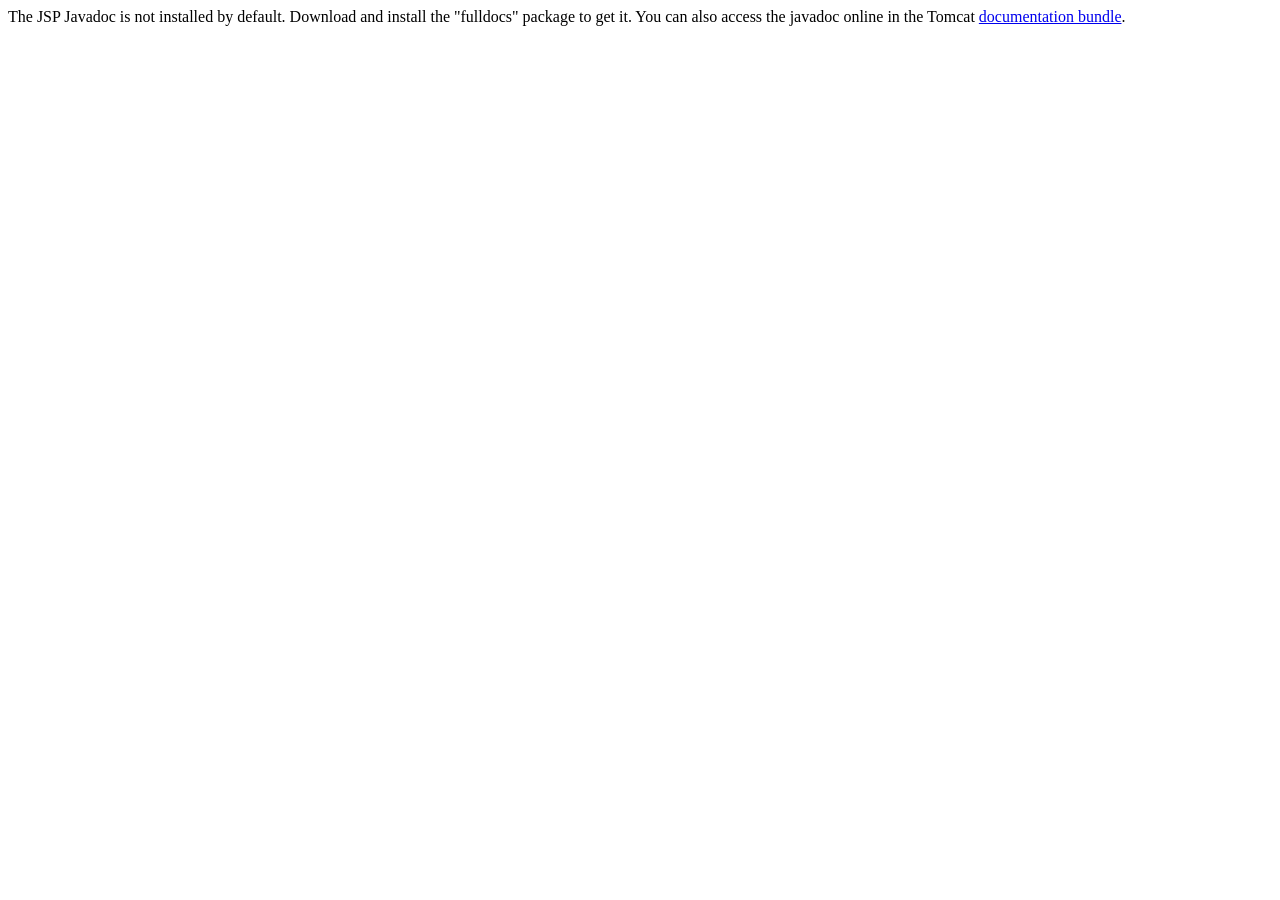
<file: apache-tomcat-11.0.25/apache-tomcat-11.0.25/webapps/docs/jspapi/index.html>
<!--
  Licensed to the Apache Software Foundation (ASF) under one or more
  contributor license agreements.  See the NOTICE file distributed with
  this work for additional information regarding copyright ownership.
  The ASF licenses this file to You under the Apache License, Version 2.0
  (the "License"); you may not use this file except in compliance with
  the License.  You may obtain a copy of the License at

      http://www.apache.org/licenses/LICENSE-2.0

  Unless required by applicable law or agreed to in writing, software
  distributed under the License is distributed on an "AS IS" BASIS,
  WITHOUT WARRANTIES OR CONDITIONS OF ANY KIND, either express or implied.
  See the License for the specific language governing permissions and
  limitations under the License.
-->
<!DOCTYPE html>
<html>
    <head>
    <meta charset="UTF-8" />
    <title>API docs</title>
</head>

<body>

The JSP Javadoc is not installed by default. Download and install
the "fulldocs" package to get it.

You can also access the javadoc online in the Tomcat
<a href="https://tomcat.apache.org/tomcat-11.0-doc/">
documentation bundle</a>.

</body>
</html>
</file>
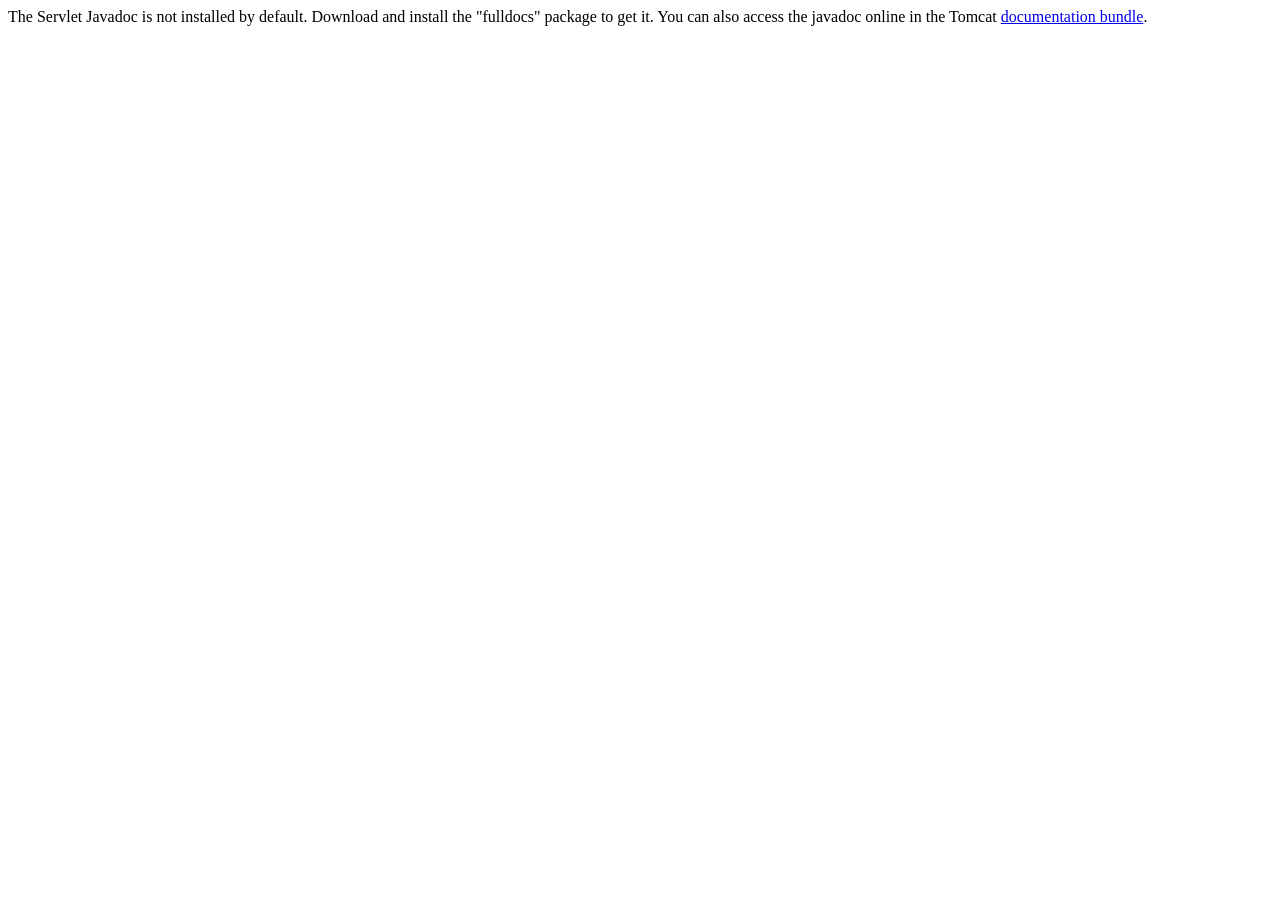
<file: apache-tomcat-11.0.25/apache-tomcat-11.0.25/webapps/docs/servletapi/index.html>
<!--
  Licensed to the Apache Software Foundation (ASF) under one or more
  contributor license agreements.  See the NOTICE file distributed with
  this work for additional information regarding copyright ownership.
  The ASF licenses this file to You under the Apache License, Version 2.0
  (the "License"); you may not use this file except in compliance with
  the License.  You may obtain a copy of the License at

      http://www.apache.org/licenses/LICENSE-2.0

  Unless required by applicable law or agreed to in writing, software
  distributed under the License is distributed on an "AS IS" BASIS,
  WITHOUT WARRANTIES OR CONDITIONS OF ANY KIND, either express or implied.
  See the License for the specific language governing permissions and
  limitations under the License.
-->
<!DOCTYPE html>
<html>
    <head>
    <meta charset="UTF-8" />
    <title>API docs</title>
</head>

<body>

The Servlet Javadoc is not installed by default. Download and install
the "fulldocs" package to get it.

You can also access the javadoc online in the Tomcat
<a href="https://tomcat.apache.org/tomcat-11.0-doc/">
documentation bundle</a>.

</body>
</html>
</file>
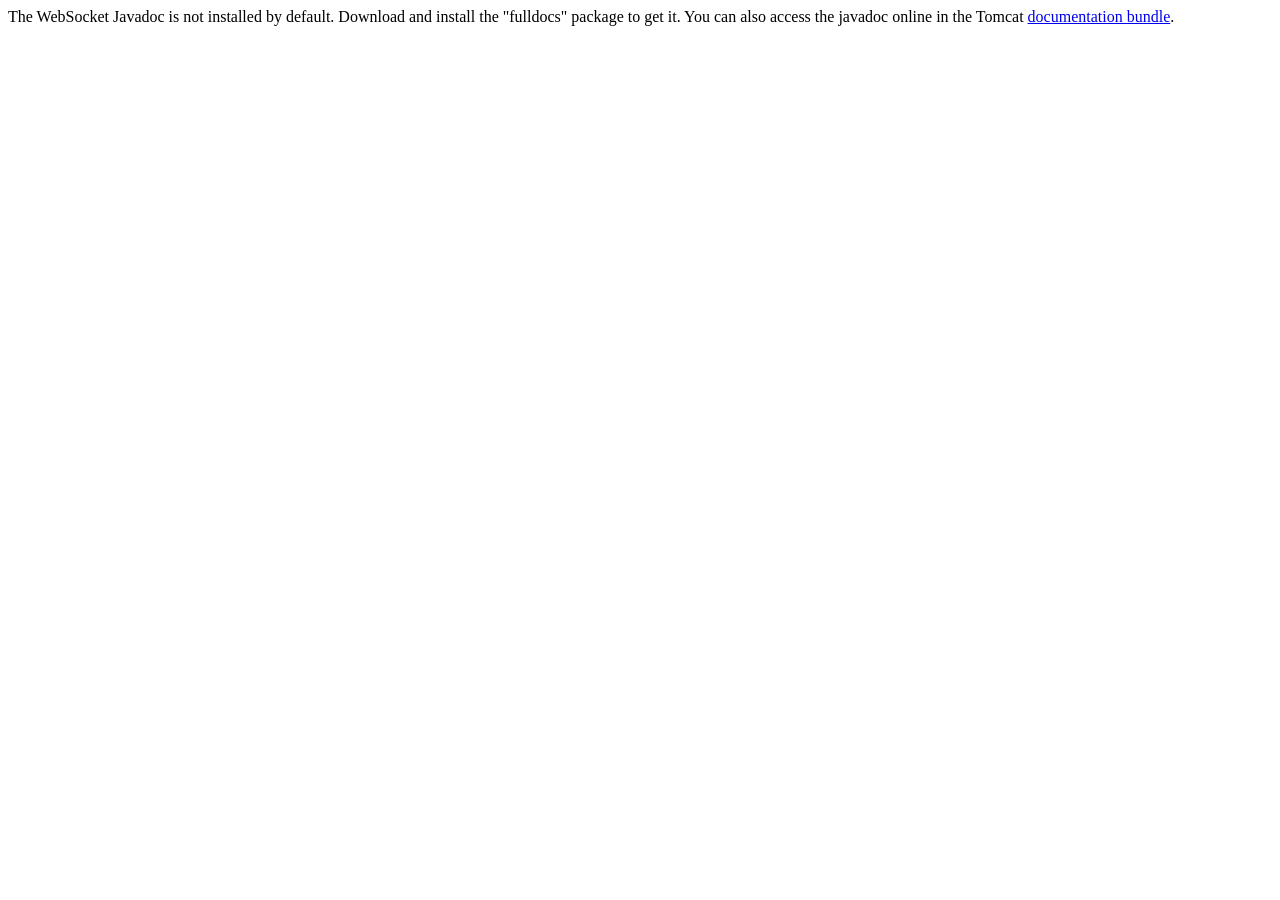
<file: apache-tomcat-11.0.25/apache-tomcat-11.0.25/webapps/docs/websocketapi/index.html>
<!--
  Licensed to the Apache Software Foundation (ASF) under one or more
  contributor license agreements.  See the NOTICE file distributed with
  this work for additional information regarding copyright ownership.
  The ASF licenses this file to You under the Apache License, Version 2.0
  (the "License"); you may not use this file except in compliance with
  the License.  You may obtain a copy of the License at

      http://www.apache.org/licenses/LICENSE-2.0

  Unless required by applicable law or agreed to in writing, software
  distributed under the License is distributed on an "AS IS" BASIS,
  WITHOUT WARRANTIES OR CONDITIONS OF ANY KIND, either express or implied.
  See the License for the specific language governing permissions and
  limitations under the License.
-->
<!DOCTYPE html>
<html>
    <head>
    <meta charset="UTF-8" />
    <title>API docs</title>
</head>

<body>

The WebSocket Javadoc is not installed by default. Download and install
the "fulldocs" package to get it.

You can also access the javadoc online in the Tomcat
<a href="https://tomcat.apache.org/tomcat-11.0-doc/">
documentation bundle</a>.

</body>
</html>
</file>
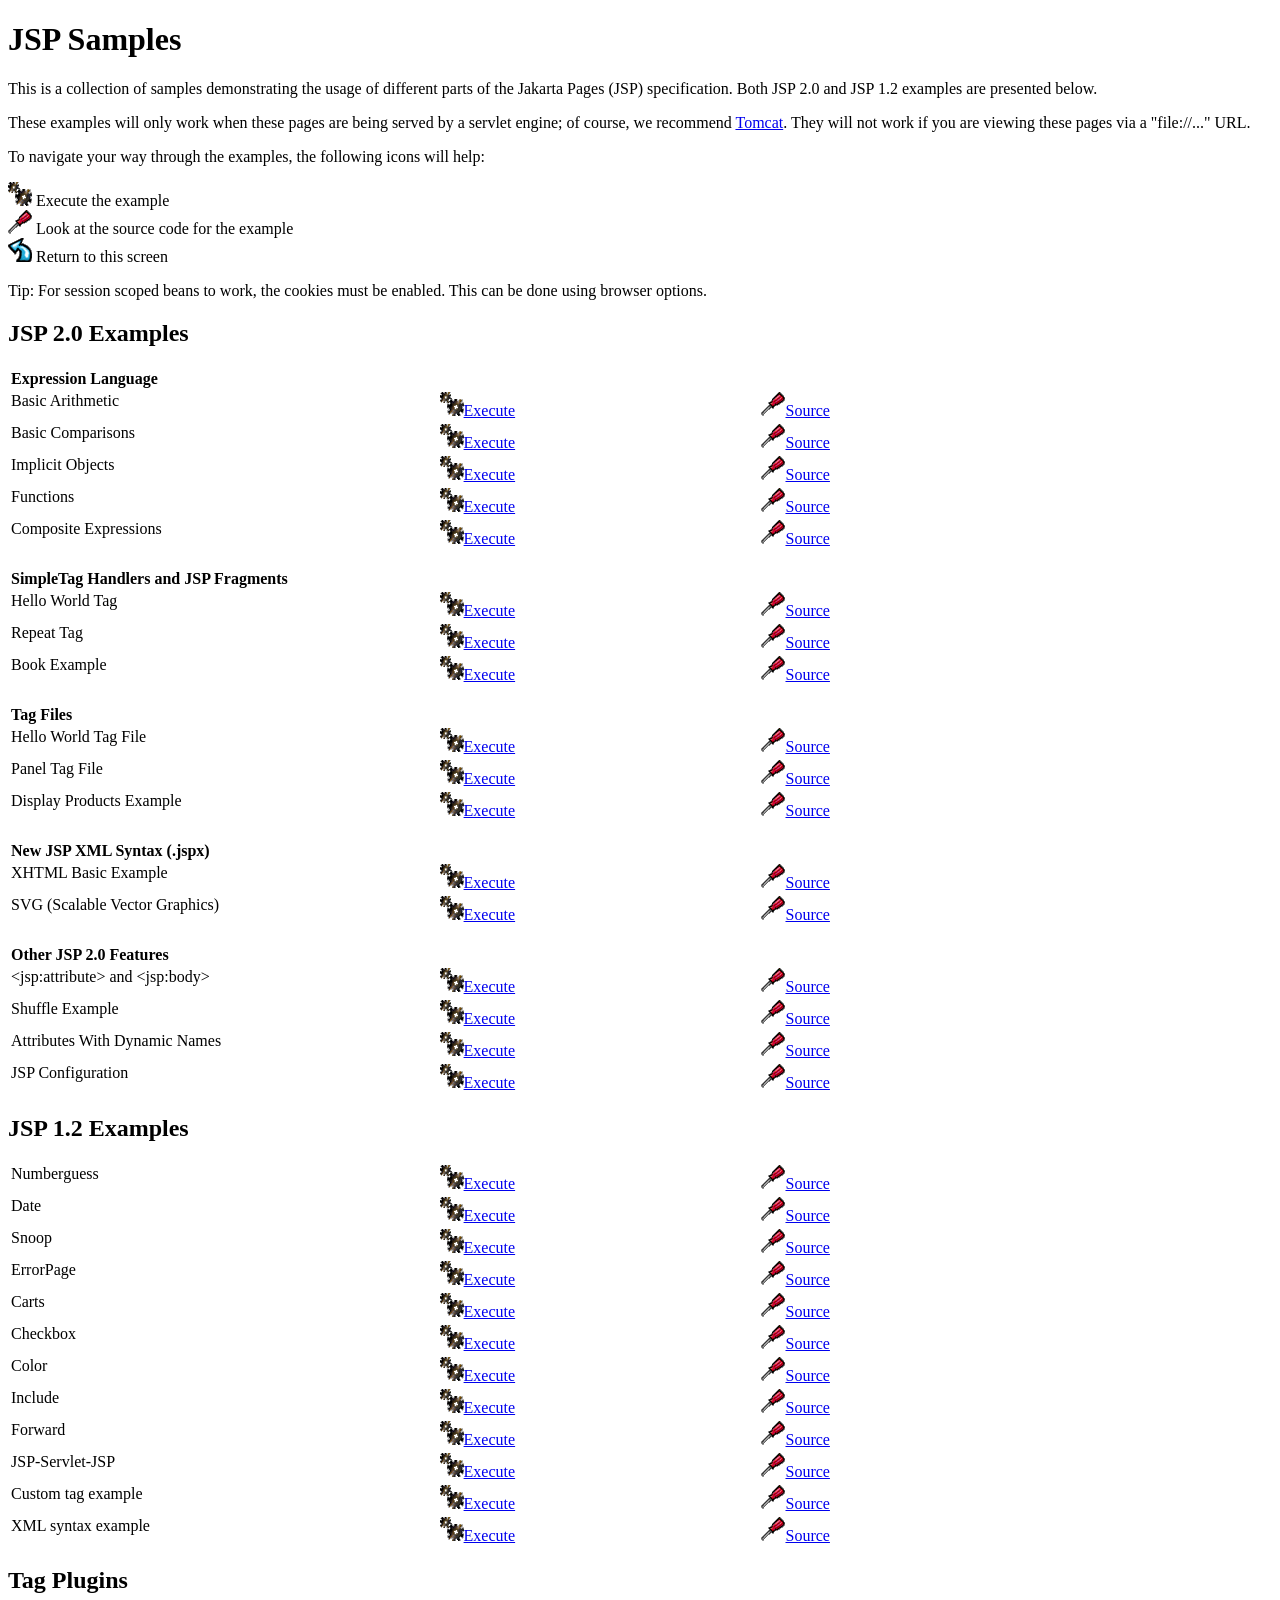
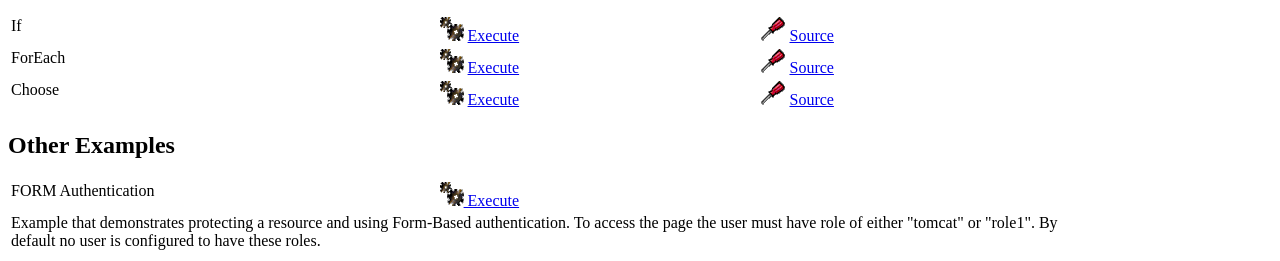
<file: apache-tomcat-11.0.25/apache-tomcat-11.0.25/webapps/examples/jsp/index.html>
<!--
 Licensed to the Apache Software Foundation (ASF) under one or more
  contributor license agreements.  See the NOTICE file distributed with
  this work for additional information regarding copyright ownership.
  The ASF licenses this file to You under the Apache License, Version 2.0
  (the "License"); you may not use this file except in compliance with
  the License.  You may obtain a copy of the License at

      http://www.apache.org/licenses/LICENSE-2.0

  Unless required by applicable law or agreed to in writing, software
  distributed under the License is distributed on an "AS IS" BASIS,
  WITHOUT WARRANTIES OR CONDITIONS OF ANY KIND, either express or implied.
  See the License for the specific language governing permissions and
  limitations under the License.
-->
<!DOCTYPE html><html lang="en">
<head>
   <meta charset="UTF-8"/>
   <title>JSP Examples</title>
   <style type="text/css">
   img { border: 0; }
   th { text-align: left; }
   tr { vertical-align: top; }
   </style>
</head>
<body>
<h1>JSP
Samples</h1>
<p>This is a collection of samples demonstrating the usage of different
parts of the Jakarta Pages (JSP) specification.  Both JSP 2.0 and
JSP 1.2 examples are presented below.
<p>These examples will only work when these pages are being served by a
servlet engine; of course, we recommend
<a href="https://tomcat.apache.org/">Tomcat</a>.
They will not work if you are viewing these pages via a
"file://..." URL.
<p>To navigate your way through the examples, the following icons will
help:</p>
<ul style="list-style-type: none; padding-left: 0;">
<li><img src="images/execute.gif" alt=""> Execute the example</li>
<li><img src="images/code.gif" alt=""> Look at the source code for the example</li>
<li><img src="images/return.gif" alt=""> Return to this screen</li>
</ul>

<p>Tip: For session scoped beans to work, the cookies must be enabled.
This can be done using browser options.</p>
<h2>JSP 2.0 Examples</h2>

<table style="width: 85%;">
<tr>
<th colspan="3">Expression Language</th>
</tr>

<tr>
<td>Basic Arithmetic</td>
<td style="width: 30%;"><a href="jsp2/el/basic-arithmetic.jsp"><img src="images/execute.gif" alt=""></a><a href="jsp2/el/basic-arithmetic.jsp">Execute</a></td>

<td style="width: 30%;"><a href="jsp2/el/basic-arithmetic.html"><img src="images/code.gif" alt=""></a><a href="jsp2/el/basic-arithmetic.html">Source</a></td>
</tr>

<tr>
<td>Basic Comparisons</td>
<td style="width: 30%;"><a href="jsp2/el/basic-comparisons.jsp"><img src="images/execute.gif" alt=""></a><a href="jsp2/el/basic-comparisons.jsp">Execute</a></td>

<td style="width: 30%;"><a href="jsp2/el/basic-comparisons.html"><img src="images/code.gif" alt=""></a><a href="jsp2/el/basic-comparisons.html">Source</a></td>
</tr>

<tr>
<td>Implicit Objects</td>
<td style="width: 30%;"><a href="jsp2/el/implicit-objects.jsp?foo=bar"><img src="images/execute.gif" alt=""></a><a href="jsp2/el/implicit-objects.jsp?foo=bar">Execute</a></td>

<td style="width: 30%;"><a href="jsp2/el/implicit-objects.html"><img src="images/code.gif" alt=""></a><a href="jsp2/el/implicit-objects.html">Source</a></td>
</tr>
<tr>

<td>Functions</td>
<td style="width: 30%;"><a href="jsp2/el/functions.jsp?foo=JSP+2.0"><img src="images/execute.gif" alt=""></a><a href="jsp2/el/functions.jsp?foo=JSP+2.0">Execute</a></td>

<td style="width: 30%;"><a href="jsp2/el/functions.html"><img src="images/code.gif" alt=""></a><a href="jsp2/el/functions.html">Source</a></td>
</tr>

<tr>
<td>Composite Expressions</td>
<td style="width: 30%;"><a href="jsp2/el/composite.jsp"><img src="images/execute.gif" alt=""></a><a href="jsp2/el/composite.jsp">Execute</a></td>

<td style="width: 30%;"><a href="jsp2/el/composite.html"><img src="images/code.gif" alt=""></a><a href="jsp2/el/composite.html">Source</a></td>
</tr>


<tr>
<th colspan="3"><br />SimpleTag Handlers and JSP Fragments</th>
</tr>

<tr>
<td>Hello World Tag</td>
<td style="width: 30%;"><a href="jsp2/simpletag/hello.jsp"><img src="images/execute.gif" alt=""></a><a href="jsp2/simpletag/hello.jsp">Execute</a></td>

<td style="width: 30%;"><a href="jsp2/simpletag/hello.html"><img src="images/code.gif" alt=""></a><a href="jsp2/simpletag/hello.html">Source</a></td>
</tr>

<tr>
<td>Repeat Tag</td>
<td style="width: 30%;"><a href="jsp2/simpletag/repeat.jsp"><img src="images/execute.gif" alt=""></a><a href="jsp2/simpletag/repeat.jsp">Execute</a></td>

<td style="width: 30%;"><a href="jsp2/simpletag/repeat.html"><img src="images/code.gif" alt=""></a><a href="jsp2/simpletag/repeat.html">Source</a></td>
</tr>

<tr>
<td>Book Example</td>
<td style="width: 30%;"><a href="jsp2/simpletag/book.jsp"><img src="images/execute.gif" alt=""></a><a href="jsp2/simpletag/book.jsp">Execute</a></td>

<td style="width: 30%;"><a href="jsp2/simpletag/book.html"><img src="images/code.gif" alt=""></a><a href="jsp2/simpletag/book.html">Source</a></td>
</tr>

<tr>
<th colspan="3"><br />Tag Files</th>
</tr>

<tr>
<td>Hello World Tag File</td>
<td style="width: 30%;"><a href="jsp2/tagfiles/hello.jsp"><img src="images/execute.gif" alt=""></a><a href="jsp2/tagfiles/hello.jsp">Execute</a></td>

<td style="width: 30%;"><a href="jsp2/tagfiles/hello.html"><img src="images/code.gif" alt=""></a><a href="jsp2/tagfiles/hello.html">Source</a></td>
</tr>

<tr>
<td>Panel Tag File</td>
<td style="width: 30%;"><a href="jsp2/tagfiles/panel.jsp"><img src="images/execute.gif" alt=""></a><a href="jsp2/tagfiles/panel.jsp">Execute</a></td>

<td style="width: 30%;"><a href="jsp2/tagfiles/panel.html"><img src="images/code.gif" alt=""></a><a href="jsp2/tagfiles/panel.html">Source</a></td>
</tr>

<tr>
<td>Display Products Example</td>
<td style="width: 30%;"><a href="jsp2/tagfiles/products.jsp"><img src="images/execute.gif" alt=""></a><a href="jsp2/tagfiles/products.jsp">Execute</a></td>

<td style="width: 30%;"><a href="jsp2/tagfiles/products.html"><img src="images/code.gif" alt=""></a><a href="jsp2/tagfiles/products.html">Source</a></td>
</tr>

<tr>
<th colspan="3"><br />New JSP XML Syntax (.jspx)</th>
</tr>

<tr>
<td>XHTML Basic Example</td>
<td style="width: 30%;"><a href="jsp2/jspx/basic.jspx"><img src="images/execute.gif" alt=""></a><a href="jsp2/jspx/basic.jspx">Execute</a></td>

<td style="width: 30%;"><a href="jsp2/jspx/basic.html"><img src="images/code.gif" alt=""></a><a href="jsp2/jspx/basic.html">Source</a></td>
</tr>

<tr>
<td>SVG (Scalable Vector Graphics)</td>
<td style="width: 30%;"><a href="jsp2/jspx/svgexample.html"><img src="images/execute.gif" alt=""></a><a href="jsp2/jspx/svgexample.html">Execute</a></td>

<td style="width: 30%;"><a href="jsp2/jspx/textRotate.html"><img src="images/code.gif" alt=""></a><a href="jsp2/jspx/textRotate.html">Source</a></td>
</tr>

<tr>
<th colspan="3"><br />Other JSP 2.0 Features</th>
</tr>

<tr>
<td>&lt;jsp:attribute&gt; and &lt;jsp:body&gt;</td>
<td style="width: 30%;"><a href="jsp2/jspattribute/jspattribute.jsp"><img src="images/execute.gif" alt=""></a><a href="jsp2/jspattribute/jspattribute.jsp">Execute</a></td>

<td style="width: 30%;"><a href="jsp2/jspattribute/jspattribute.html"><img src="images/code.gif" alt=""></a><a href="jsp2/jspattribute/jspattribute.html">Source</a></td>
</tr>

<tr>
<td>Shuffle Example</td>
<td style="width: 30%;"><a href="jsp2/jspattribute/shuffle.jsp"><img src="images/execute.gif" alt=""></a><a href="jsp2/jspattribute/shuffle.jsp">Execute</a></td>

<td style="width: 30%;"><a href="jsp2/jspattribute/shuffle.html"><img src="images/code.gif" alt=""></a><a href="jsp2/jspattribute/shuffle.html">Source</a></td>
</tr>

<tr>
<td>Attributes With Dynamic Names</td>
<td style="width: 30%;"><a href="jsp2/misc/dynamicattrs.jsp"><img src="images/execute.gif" alt=""></a><a href="jsp2/misc/dynamicattrs.jsp">Execute</a></td>

<td style="width: 30%;"><a href="jsp2/misc/dynamicattrs.html"><img src="images/code.gif" alt=""></a><a href="jsp2/misc/dynamicattrs.html">Source</a></td>
</tr>

<tr>
<td>JSP Configuration</td>
<td style="width: 30%;"><a href="jsp2/misc/config.jsp"><img src="images/execute.gif" alt=""></a><a href="jsp2/misc/config.jsp">Execute</a></td>

<td style="width: 30%;"><a href="jsp2/misc/config.html"><img src="images/code.gif" alt=""></a><a href="jsp2/misc/config.html">Source</a></td>
</tr>

</table>

<h2>JSP 1.2 Examples</h2>
<table style="width: 85%;">
<tr>
<td>Numberguess</td>

<td style="width: 30%;"><a href="num/numguess.jsp"><img src="images/execute.gif" alt=""></a><a href="num/numguess.jsp">Execute</a></td>

<td style="width: 30%;"><a href="num/numguess.html"><img src="images/code.gif" alt=""></a><a href="num/numguess.html">Source</a></td>
</tr>

<tr>
<td>Date</td>

<td style="width: 30%;"><a href="dates/date.jsp"><img src="images/execute.gif" alt=""></a><a href="dates/date.jsp">Execute</a></td>

<td style="width: 30%;"><a href="dates/date.html"><img src="images/code.gif" alt=""></a><a href="dates/date.html">Source</a></td>
</tr>

<tr>
<td>Snoop</td>

<td style="width: 30%;"><a href="snp/snoop.jsp"><img src="images/execute.gif" alt=""></a><a href="snp/snoop.jsp">Execute</a></td>

<td style="width: 30%;"><a href="snp/snoop.html"><img src="images/code.gif" alt=""></a><a href="snp/snoop.html">Source</a></td>
</tr>

<tr>
<td>ErrorPage</td>

<td style="width: 30%;"><a href="error/error.html"><img src="images/execute.gif" alt=""></a><a href="error/error.html">Execute</a></td>

<td style="width: 30%;"><a href="error/er.html"><img src="images/code.gif" alt=""></a><a href="error/er.html">Source</a></td>
</tr>

<tr>
<td>Carts</td>

<td style="width: 30%;"><a href="sessions/shopping.jsp"><img src="images/execute.gif" alt=""></a><a href="sessions/shopping.jsp">Execute</a></td>

<td style="width: 30%;"><a href="sessions/crt.html"><img src="images/code.gif" alt=""></a><a href="sessions/crt.html">Source</a></td>
</tr>

<tr>
<td>Checkbox</td>

<td style="width: 30%;"><a href="checkbox/check.html"><img src="images/execute.gif" alt=""></a><a href="checkbox/check.html">Execute</a></td>

<td style="width: 30%;"><a href="checkbox/cresult.html"><img src="images/code.gif" alt=""></a><a href="checkbox/cresult.html">Source</a></td>
</tr>

<tr>
<td>Color</td>

<td style="width: 30%;"><a href="colors/colors.html"><img src="images/execute.gif" alt=""></a><a href="colors/colors.html">Execute</a></td>

<td style="width: 30%;"><a href="colors/clr.html"><img src="images/code.gif" alt=""></a><a href="colors/clr.html">Source</a></td>
</tr>

<tr>
<td>Include</td>

<td style="width: 30%;"><a href="include/include.jsp"><img src="images/execute.gif" alt=""></a><a href="include/include.jsp">Execute</a></td>

<td style="width: 30%;"><a href="include/inc.html"><img src="images/code.gif" alt=""></a><a href="include/inc.html">Source</a></td>
</tr>

<tr>
<td>Forward</td>

<td style="width: 30%;"><a href="forward/forward.jsp"><img src="images/execute.gif" alt=""></a><a href="forward/forward.jsp">Execute</a></td>

<td style="width: 30%;"><a href="forward/fwd.html"><img src="images/code.gif" alt=""></a><a href="forward/fwd.html">Source</a></td>
</tr>

<tr>
<td>JSP-Servlet-JSP</td>

<td style="width: 30%;"><a href="jsptoserv/jsptoservlet.jsp"><img src="images/execute.gif" alt=""></a><a href="jsptoserv/jsptoservlet.jsp">Execute</a></td>

<td style="width: 30%;"><a href="jsptoserv/jts.html"><img src="images/code.gif" alt=""></a><a href="jsptoserv/jts.html">Source</a></td>
</tr>

<tr>
<td>Custom tag example</td>

<td style="width: 30%;"><a href="simpletag/foo.jsp"><img src="images/execute.gif" alt=""></a><a href="simpletag/foo.jsp">Execute</a></td>

<td style="width: 30%;"><a href="simpletag/foo.html"><img src="images/code.gif" alt=""></a><a href="simpletag/foo.html">Source</a></td>
</tr>

<tr>
<td>XML syntax example</td>
<td style="width: 30%;"><a href="xml/xml.jsp"><img src="images/execute.gif" alt=""></a><a href="xml/xml.jsp">Execute</a></td>

<td style="width: 30%;"><a href="xml/xml.html"><img src="images/code.gif" alt=""></a><a href="xml/xml.html">Source</a></td>
</tr>

</table>

<h2>Tag Plugins</h2>
<table style="width: 85%;">

<tr>
  <td>If</td>
  <td style="width: 30%;">
    <a href="tagplugin/if.jsp"><img src="images/execute.gif" alt=""></a>
    <a href="tagplugin/if.jsp">Execute</a>
  </td>
  <td style="width: 30%;">
    <a href="tagplugin/if.html"><img src="images/code.gif" alt=""></a>
    <a href="tagplugin/if.html">Source</a>
  </td>
</tr>

<tr>
  <td>ForEach</td>
  <td style="width: 30%;">
    <a href="tagplugin/foreach.jsp"><img src="images/execute.gif" alt=""></a>
    <a href="tagplugin/foreach.jsp">Execute</a>
  </td>
  <td style="width: 30%;">
    <a href="tagplugin/foreach.html"><img src="images/code.gif" alt=""></a>
    <a href="tagplugin/foreach.html">Source</a>
  </td>
</tr>

<tr>
  <td>Choose</td>
  <td style="width: 30%;">
    <a href="tagplugin/choose.jsp"><img src="images/execute.gif" alt=""></a>
    <a href="tagplugin/choose.jsp">Execute</a>
  </td>
  <td style="width: 30%;">
    <a href="tagplugin/choose.html"><img src="images/code.gif" alt=""></a>
    <a href="tagplugin/choose.html">Source</a>
  </td>
</tr>

</table>

<h2>Other Examples</h2>
<table style="width: 85%;">

<tr>
  <td>FORM Authentication</td>
  <td style="width: 30%;">
    <a href="security/protected/index.jsp"><img src="images/execute.gif" alt=""> Execute</a>
  </td>
  <td style="width: 30%;"></td>
</tr>
<tr>
  <td colspan="3">Example that demonstrates protecting a resource and
    using Form-Based authentication. To access the page the user must
    have role of either "tomcat" or "role1". By default no user
    is configured to have these roles.</td>
</tr>

</table>
</body>
</html>
</file>
<file: apache-tomcat-11.0.25/apache-tomcat-11.0.25/webapps/docs/images/docs-stylesheet.css>
@charset "utf-8";
/*
  Licensed to the Apache Software Foundation (ASF) under one or more
  contributor license agreements.  See the NOTICE file distributed with
  this work for additional information regarding copyright ownership.
  The ASF licenses this file to You under the Apache License, Version 2.0
  (the "License"); you may not use this file except in compliance with
  the License.  You may obtain a copy of the License at

      http://www.apache.org/licenses/LICENSE-2.0

  Unless required by applicable law or agreed to in writing, software
  distributed under the License is distributed on an "AS IS" BASIS,
  WITHOUT WARRANTIES OR CONDITIONS OF ANY KIND, either express or implied.
  See the License for the specific language governing permissions and
  limitations under the License.
*/

/* Fonts */
@import url("fonts/fonts.css");

/* General style */

h1, h2, h3, h4, h5, h6, th {
  font-weight: 600;
}

body {
  margin: 0;
}

body, input {
  font-family: 'Open Sans', sans-serif;
  font-size: 10.5pt;
}

code, pre {
  font-family: Consolas, monospace;
}

img {
  border: 0;
}

table {
  border-collapse: collapse;
  text-align: left;
}
table *:not(table) {
  /* Prevent border-collapsing for table child elements like <div> */
  border-collapse: separate;
}

th {
  text-align: left;
}

main {
  /* Remove this once all IEs support <main> element */
  display: block;
}


/* Layout */

#wrapper {
  min-width: 400px;
}

#header {
  border-bottom: 1px solid #bbb;
}

@media not print {
    #header {
        box-shadow: 0 0 7px #aaa;
    }
}

#header > div {
  padding-left: 15px;
  padding-right: 15px;

  /* Work-around for old browsers: */
  background-color: #F8F3E4;
  background: linear-gradient(to bottom, #ffffff -10%, #F8F3E4 100%);
  position: relative;
}

#header .logo {
  float: left;
  padding-top: 10px;
  min-width: 190px;
}

#header .logo  img{
  /* To avoid that the Font Descender being added to the parent div's height */
  vertical-align: middle;
}

#header .asfLogo {
  float: right;
  position: relative;
  top: 8px;
}

#header h1 {
  margin-top: 0.6em;
  margin-bottom: 0;
}

#header .versionInfo {
  font-size: 13pt;
  margin-bottom: 1em;
}

#middle {
  display: table;
  table-layout: fixed;
  margin: 0;
  width: 100%;
}
#middle > div { display: table-row; }
#middle > div > div { display: table-cell; vertical-align: top; }



#mainLeft {
  width: 190px;
}

#mainLeft > div {
  margin-top: -1px; /* to overwrite border of element above */
  padding-left: 16px;
  padding-right: 14px;
  padding-top: 6px;
  padding-bottom: 15px;
  background-color: #F8F3E4;
  border-right: 1px solid #bbb;
  border-bottom: 1px solid #bbb;
  font-size: 10pt;
  border-bottom-right-radius: 20px;
  box-shadow: 0 0 5px #aaa;
}

#mainLeft h2 {
  margin-bottom: 0.2em;
  font-size: 1.2em;
}

#mainLeft ul {
  padding: 0;
  margin: 0;
  list-style-type: none;
}

#mainLeft ul a {
  text-indent: -0.6em;
  padding-left: 1.4em;
  display: block;
  text-decoration: none;
  color: #444;
}
#mainLeft ul a:hover {
  color: #000;
  background-color: #D1c9b9;
}

#mainRight {
  padding-left: 14px;
  padding-right: 20px;

}

#footer {
  margin-top: 30px;
  padding-top: 20px;
  padding-bottom: 20px;
  padding-left: 20px;
  padding-right: 20px;
  border-top: 1px solid #ccc;
  color: #444;
  text-align: center;
  /* font-style: italic; */
  font-size: 9pt;
}


/* Content */

#content div.text {
  padding-left: 1em;
  padding-left: 1em;
}

#content h3, #content h4, #content h5, #content h6 {
  padding-left: 5px;
  padding-right: 5px;
  background-color: #eaeaea;
}

@media not print {
    #content h3, #content h4, #content h5, #content h6 {
        border: 1px solid #ccc;
        border-radius: 4px;
    }
}

#content h4, #content h5, #content h6 {
  background-color: #f6f6f6;
}

code {
  background-color: rgb(224,255,255);
}

div.codeBox pre code, code.attributeName, code.propertyName, code.noHighlight, .noHighlight code {
  background-color: transparent;
}
div.codeBox {
  overflow: auto;
  margin: 1em 0;
}
div.codeBox pre {
  margin: 0;
  padding: 4px;
  border: 1px solid #999;
  border-radius: 5px;
  background-color: #eff8ff;
  display: table; /* To prevent <pre>s from taking the complete available width. */
  /*
  When it is officially supported, use the following CSS instead of display: table
  to prevent big <pre>s from exceeding the browser window:
  max-width: available;
  width: min-content;
  */
}

div.codeBox pre.wrap {
  white-space: pre-wrap;
}


table.defaultTable tr, table.detail-table tr {
    border: 1px solid #CCC;
}

table.defaultTable tr:nth-child(even), table.detail-table tr:nth-child(even) {
    background-color: #FAFBFF;
}

table.defaultTable tr:nth-child(odd), table.detail-table tr:nth-child(odd) {
    background-color: #EEEFFF;
}

table.defaultTable th, table.detail-table th {
  background-color: #88b;
  color: #fff;
}

table.defaultTable th, table.defaultTable td, table.detail-table th, table.detail-table td {
  padding: 5px 8px;
}


p.notice {
  border: 1px solid rgb(255, 0, 0);
  background-color: rgb(238, 238, 238);
  color: rgb(0, 51, 102);
  padding: 0.5em;
  margin: 1em 2em 1em 1em;
}


/* Changelog-Styles */

ul.changelog {
  padding-left: 1em;
  list-style-type: none;
}

ul.changelog  li{
  padding-top: 5px;
  padding-bottom: 5px;
}

ul.changelog img {
  vertical-align: middle
}


/* Printer-only Styles */
@media print {
    .noPrint { display: none; }
    #middle > div > div#mainLeft { display: none; }
    a { color: inherit; text-decoration: none; }
}

/* Fix for Comments section which contains a <h4> */
#comments_thread h1, #comments_thread h2, #comments_thread h3, #comments_thread h4, #comments_thread h5, #comments_thread h6 {
    border: none;
    background-color: transparent;
}
</file>
